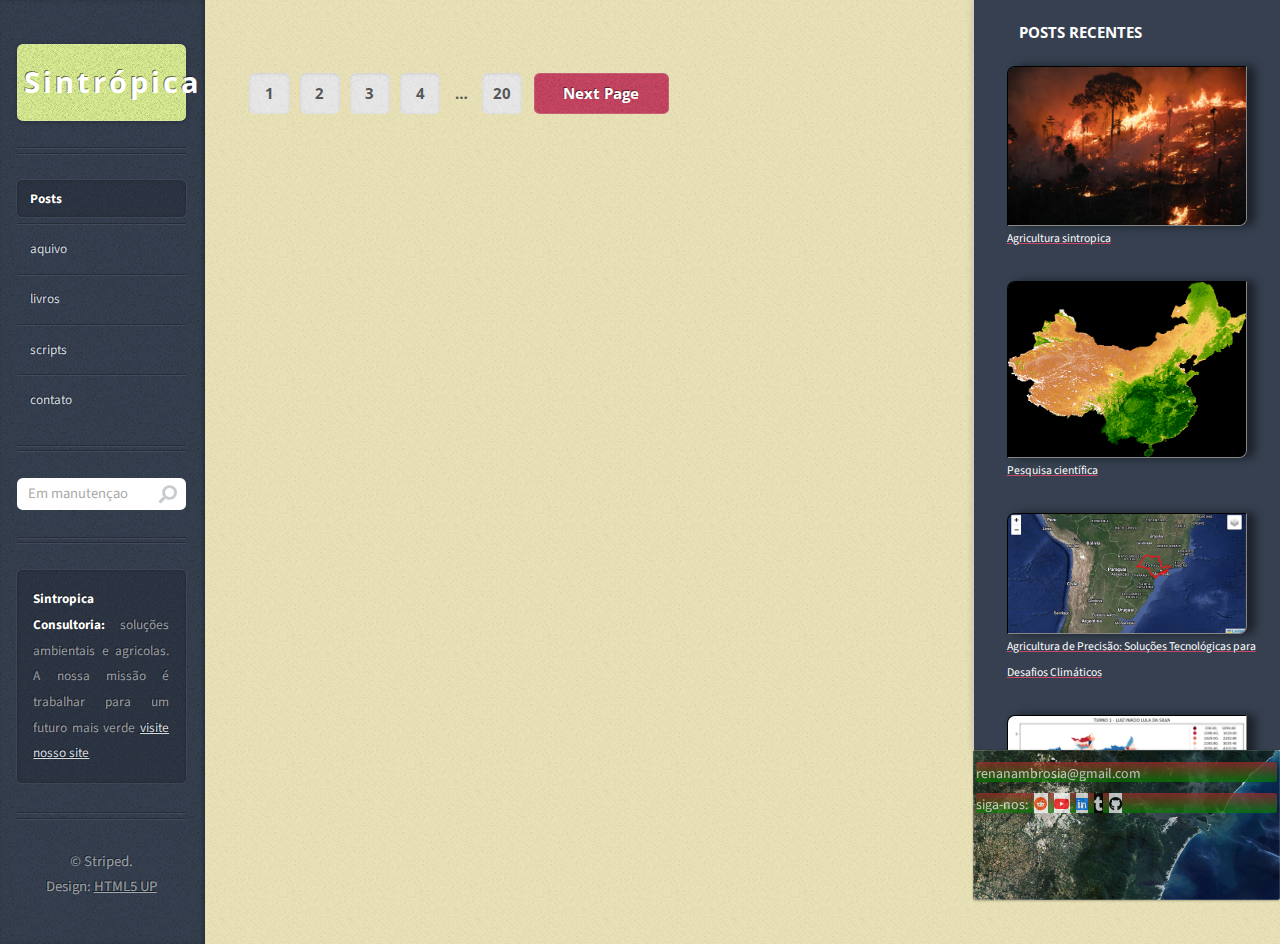
<file: index.html>
<!DOCTYPE HTML>
<!--
	Striped by HTML5 UP
	html5up.net | @ajlkn
	Free for personal and commercial use under the CCA 3.0 license (html5up.net/license)
-->
<html>
	<head>
		<link rel="icon" href="favicon.ico" type="image/x-icon">
		<title>Sintropica Consultoria Blog</title>
		<meta charset="utf-8" />
		<meta name="viewport" content="width=device-width, initial-scale=1, user-scalable=no" />
		<link rel="stylesheet" href="https://cdnjs.cloudflare.com/ajax/libs/font-awesome/6.0.0-beta3/css/all.min.css">
		<link rel="stylesheet" href="assets/css/main.css" />

	</head>
	<body class="is-preload">
		<!-- Content -->
			<div id="content">
				<div id="sidebar2"><h4> <a href= "#">POSTS RECENTES</a></h4>

					<a href="1.html#" class="image featured"><img src="images/pic01.jpg" alt="images" /><figcaption>Agricultura sintropica</figcaption></a>
					<a href="2.html#" class="image featured"><img src="images/pic02.jpg" alt="images" /><figcaption>Pesquisa científica</figcaption></a>
					<a href="3.html#" class="image featured"><img src="images/pic03.jpg" alt="images" /><figcaption>Agricultura de Precisão: Soluções Tecnológicas para Desafios Climáticos</figcaption></a>
					<a href="4.html#" class="image featured"><img src="images/pic04.jpg" alt="images" /><figcaption>O Poder do Python na Análise de Dados: Um Estudo de Caso com os Registros de Votação de 2022</figcaption></a>
					<a href="5.html#" class="image featured"><img src="images/pic05.jpg" alt="images" /><figcaption>Artigo: Uso de Inteligência Artificial no Geoprocessamento para Análise de Tipos de Telhados em Jacareí</figcaption></a>					<a href="#" class="image featured"><img src="images/pic06.jpg" alt="images" /><figcaption>WEBSIG que integram mapas interativos diretamente em páginas web</figcaption></a>
					<a href="#" class="image featured"><img src="images/pic07.jpg" alt="images" /><figcaption> Mapas temáticos sobre uso do solo</figcaption></a>
					<a href="#" class="image featured"><img src="images/pic08.jpg" alt="images" /><figcaption>Queimadas mata atlantica</figcaption></a>

				</div>
				<div class="inner">

 					
						

					<!-- Pagination -->
						<div class="pagination">
							<!--<a href="#" class="button previous">Previous Page</a>-->
							<div class="pages">
								<a href="1.html#">1</a>
								<a href="2.html#">2</a>
								<a href="3.html#">3</a>
								<a href="4.html#">4</a>
								<span>&hellip;</span>
								<a href="#">20</a>
							</div>
							<a href="1.html#" class="button next">Next Page</a>
						</div>

				</div>
				<div id="footer">
				   		<p> renanambrosia@gmail.com </p>
				   		<p>siga-nos: 
				   			<a target="_blank" href="https://www.reddit.com/user/CommercialSweet6014/" class="icon brands fa-reddit"style="background-color: white; color: #FF4500"></a>
				   			<a target="_blank" href="https://www.youtube.com/channel/UCWEr83yP5Ja6_49Kcr3QwDw" class="icon brands fa-youtube"style=" background-color: white; color: red"></a>
				   			<a target="_blank" href="https://www.linkedin.com/in/renan-ambiel-74439a1b7/" class="icon brands fa-linkedin"style="background-color: white; color:#0080FF;">
				   			<a target="_blank" href="https://www.tumblr.com/blog/ambrosiaconsultoria-blog" class="icon brands fa-tumblr" style="background-color: black ; color: white;"></a>
				   			<a target="_blank" href="https://github.com/RenanAmbiel" class="icon brands fa-github fa-fade" style="background-color: white; color: black;"></a>
				   			
				   		</a></p>
				</div>
			</div>


		<!-- Sidebar -->
			<div id="sidebar">

				<!-- Logo -->
					<h1 id="logo"><a href="index.html">Sintrópica</a></h1>

				<!-- Nav -->
					<nav id="nav">
						<ul>
							<li class="current"><a href="index.html">Posts</a></li>
							<li><a href="#">aquivo</a></li>
							<li><a href="">livros </a></li>
							<li><a href=""target="_blank" >scripts</a></li>
							<li><a href="https://sintropicaconsultoria.netlify.app/#contact">contato </a></li>
						</ul>
					</nav>

				<!-- Search -->
					<section class="box search">
						<form method="post" action="#">
							<input type="text" class="text" name="search" placeholder="Em manutençao" />
						</form>
					</section>

				<!-- Text -->
					<section class="box text-style1">
						<div class="inner">
							<p>
								<strong> Sintropica Consultoria:</strong> soluções ambientais e agricolas. A nossa missão é trabalhar para um futuro mais verde <a href="https://sintropicaconsultoria.netlify.app/#"target="_blank"> visite nosso site </a>
							</p>
						</div>
					</section>


				<!-- Copyright -->
					<ul id="copyright">
						<li>&copy; Striped.</li><li>Design: <a href="http://html5up.net">HTML5 UP</a></li>
					</ul>
			</div>


		

		<!-- Scripts -->
			<script src="assets/js/jquery.min.js"></script>
			<script src="assets/js/browser.min.js"></script>
			<script src="assets/js/breakpoints.min.js"></script>
			<script src="assets/js/util.js"></script>
			<script src="assets/js/main.js"></script>
			<script>
		        fetch('comentarios.txt')
		            .then(response => response.text())
		            .then(data => document.getElementById("fileContent").innerText = data);
		    </script>

	</body>
</html>
</file>
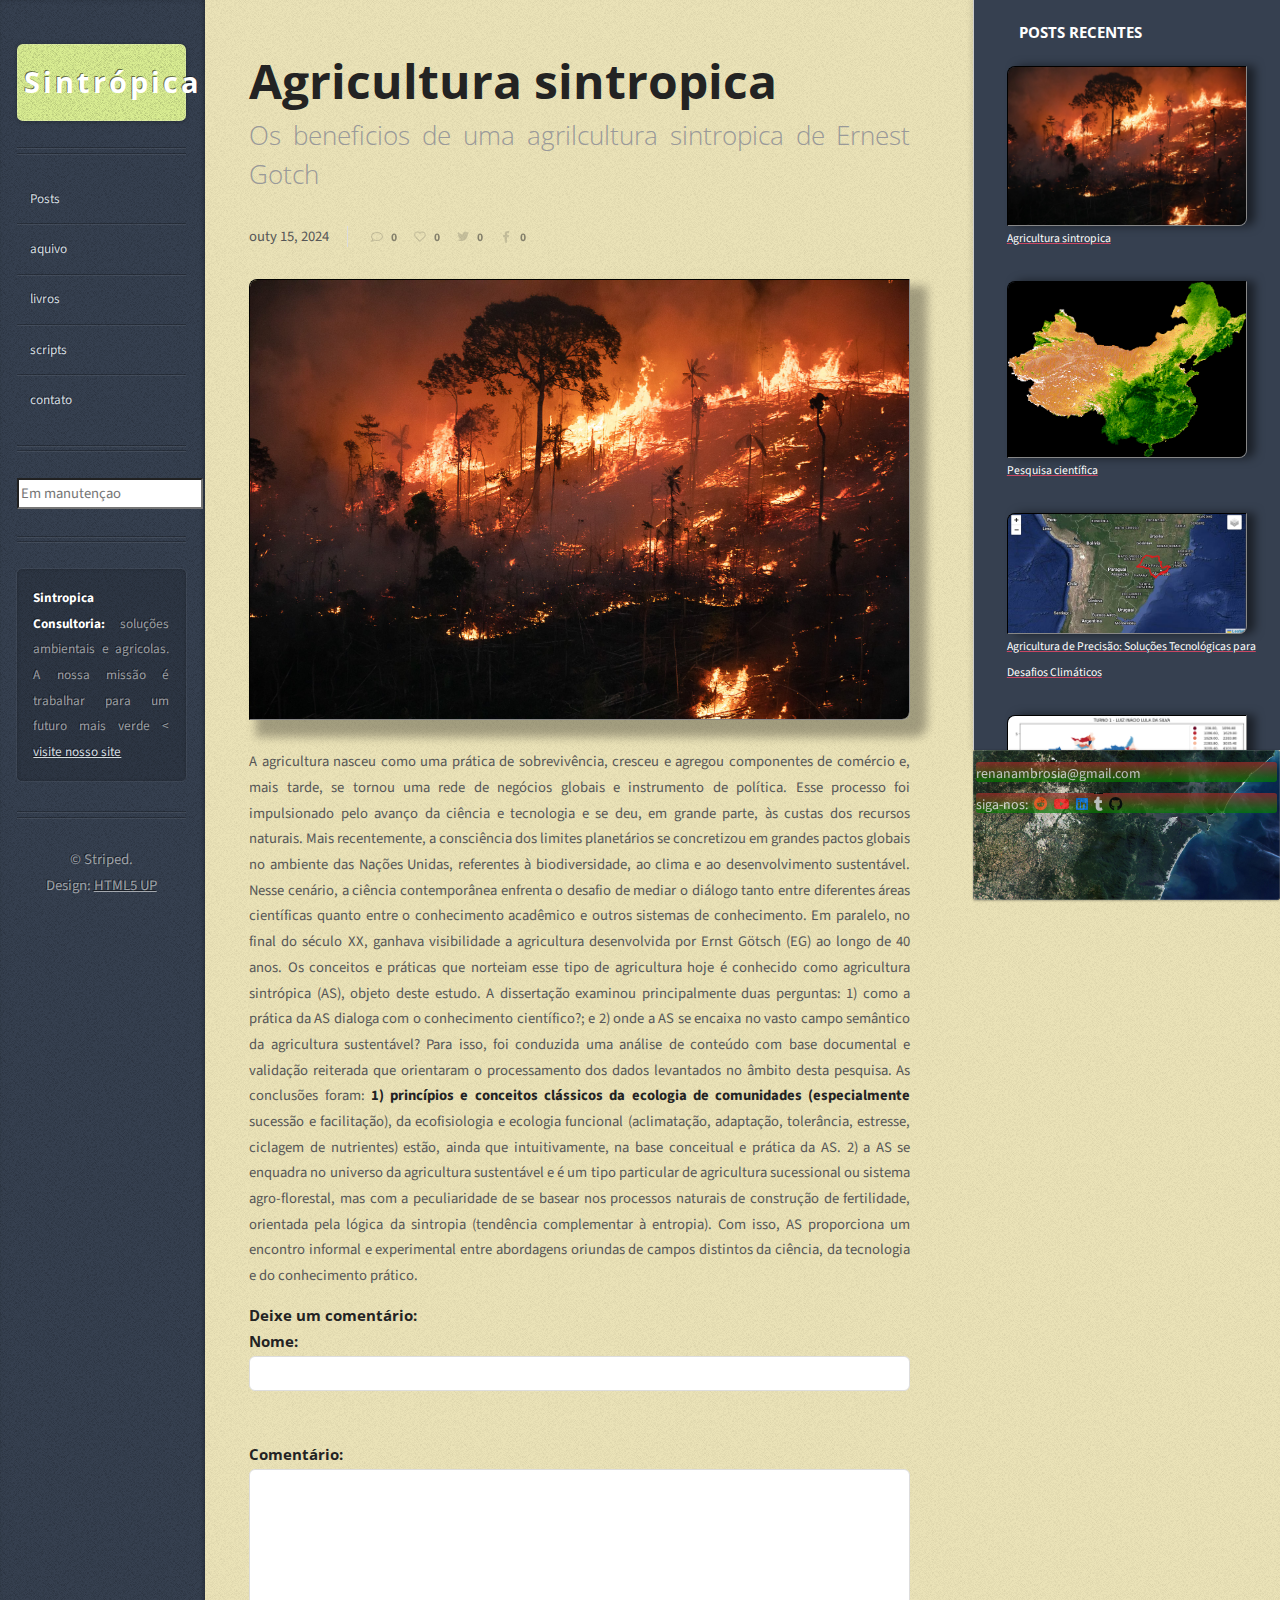
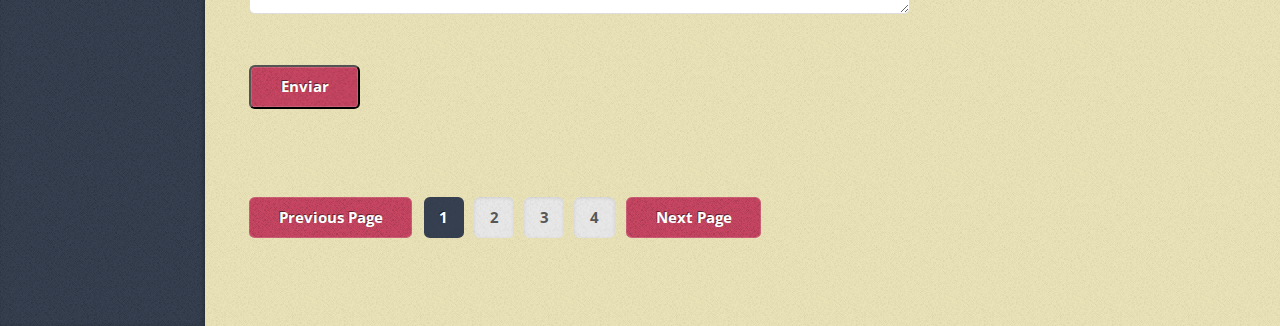
<file: 1.html>
<!DOCTYPE HTML>
<!--
	Striped by HTML5 UP
	html5up.net | @ajlkn
	Free for personal and commercial use under the CCA 3.0 license (html5up.net/license)
-->
<html>
	<head>
		<link rel="icon" href="favicon.ico" type="image/x-icon">
		<title>Sintropica Consultoria Blog</title>
		<meta charset="utf-8" />
		<meta name="viewport" content="width=device-width, initial-scale=1, user-scalable=no" />
		<link rel="stylesheet" href="https://cdnjs.cloudflare.com/ajax/libs/font-awesome/6.0.0-beta3/css/all.min.css">
		<link rel="stylesheet" href="assets/css/main.css" />

	</head>
	<body class="is-preload">
		<!-- Content -->
			<div id="content">
				<div id="sidebar2"><h4> <a href= "#">POSTS RECENTES</a></h4>

					<a href="1.html#" class="image featured"><img src="images/pic01.jpg" alt="images" /><figcaption>Agricultura sintropica</figcaption></a>
					<a href="2.html#" class="image featured"><img src="images/pic02.jpg" alt="images" /><figcaption>Pesquisa científica</figcaption></a>
					<a href="3.html#" class="image featured"><img src="images/pic03.jpg" alt="images" /><figcaption>Agricultura de Precisão: Soluções Tecnológicas para Desafios Climáticos</figcaption></a>
					<a href="4.html#" class="image featured"><img src="images/pic04.jpg" alt="images" /><figcaption>O Poder do Python na Análise de Dados: Um Estudo de Caso com os Registros de Votação de 2022</figcaption></a>
					<a href="5.html#" class="image featured"><img src="images/pic05.jpg" alt="images" /><figcaption>Artigo: Uso de Inteligência Artificial no Geoprocessamento para Análise de Tipos de Telhados em Jacareí</figcaption></a>					<a href="#" class="image featured"><img src="images/pic06.jpg" alt="images" /><figcaption>WEBSIG que integram mapas interativos diretamente em páginas web</figcaption></a>
					<a href="#" class="image featured"><img src="images/pic07.jpg" alt="images" /><figcaption> Mapas temáticos sobre uso do solo</figcaption></a>
					<a href="#" class="image featured"><img src="images/pic08.jpg" alt="images" /><figcaption>Queimadas mata atlantica</figcaption></a>

				</div>
				<div class="inner">

 					<!-- Post -->
						<article class="box post post-excerpt">
							<header>
								<!--
									Note: Titles and subtitles will wrap automatically when necessary, so don't worry
									if they get too long. You can also remove the <p> entirely if you don't
									need a subtitle.
								-->
								<h2><a href="#">Agricultura sintropica </a></h2>
								<p>Os beneficios de uma agrilcultura sintropica de Ernest Gotch </p>
							</header>
							<div class="info">
								<span class="date"><span class="month">out<span>y</span></span> <span class="day">15</span><span class="year">, 2024</span></span>
								<ul class="stats">
									<li><a href="#" class="icon fa-comment">0</a></li>
									<li><a href="#" class="icon fa-heart">0</a></li>
									<li><a href="#" class="icon brands fa-twitter">0</a></li>
									<li><a href="#" class="icon brands fa-facebook-f">0</a></li>
								</ul>
							</div>
							<a href="#" class="image featured"><img src="images/pic01.jpg" alt="" /></a>
							<p>
							A agricultura nasceu como uma prática de sobrevivência, cresceu e agregou componentes de comércio e, mais 
							tarde, se tornou uma rede de negócios globais e instrumento de política. Esse processo foi impulsionado pelo 
							avanço da ciência e tecnologia e se deu, em grande parte, às custas dos recursos naturais. Mais recentemente, a
							consciência dos limites planetários se concretizou em grandes pactos globais no ambiente das Nações Unidas, 
							referentes à biodiversidade, ao clima e ao desenvolvimento sustentável. Nesse cenário, a ciência contemporânea 
							enfrenta o desafio de mediar o diálogo tanto entre diferentes áreas científicas quanto entre o conhecimento 
							acadêmico e outros sistemas de conhecimento. Em paralelo, no final do século XX, ganhava visibilidade a 
							agricultura desenvolvida por Ernst Götsch (EG) ao longo de 40 anos. Os conceitos e práticas que norteiam esse 
							tipo de agricultura hoje é conhecido como agricultura sintrópica (AS), objeto deste estudo. A dissertação examinou 
							principalmente duas perguntas: 1) como a prática da AS dialoga com o conhecimento científico?; e 2) onde a AS 
							se encaixa no vasto campo semântico da agricultura sustentável? Para isso, foi conduzida uma análise de conteúdo 
							com base documental e validação reiterada que orientaram o processamento dos dados levantados no âmbito desta 
							pesquisa. As conclusões foram: <strong>1) princípios e conceitos clássicos da ecologia de comunidades (especialmente </strong>
							sucessão e facilitação), da ecofisiologia e ecologia funcional (aclimatação, adaptação, tolerância, estresse, 
							ciclagem de nutrientes) estão, ainda que intuitivamente, na base conceitual e prática da AS. 2) a AS se enquadra 
							no universo da agricultura sustentável e é um tipo particular de agricultura sucessional ou sistema agro-florestal, 
							mas com a peculiaridade de se basear nos processos naturais de construção de fertilidade, orientada pela lógica da 
							sintropia (tendência complementar à entropia). Com isso, AS proporciona um encontro informal e 
							experimental entre abordagens oriundas de campos distintos da ciência, da tecnologia e do conhecimento prático. 
							</p>
							<h3>Deixe um comentário:</h3>
						    <form action="salvarcomentario.php" method="POST">
						        <label for="nome">Nome:</label><br>
						        <input type="text" id="nome" name="nome" required><br><br>
						        <label for="comentario">Comentário:</label><br>
						        <textarea id="comentario" name="comentario" rows="7" required></textarea><br><br>
							<input type="submit" value="Enviar">
						</article>

					<!-- Post -->
						

					<!-- Pagination -->
						<div class="pagination">
							<a href="index.html#" class="button previous">Previous Page</a>
							<div class="pages">
								<a href="1.html#"class="active">1</a>
								<a href="2.html#">2</a>
								<a href="3.html#">3</a>
								<a href="4.html#">4</a>
							</div>
							<a href="2.html#" class="button next">Next Page</a>
						</div>

				</div>
				<div id="footer">
				   		<p> renanambrosia@gmail.com </p>
				   		<p>siga-nos: 
				   			<a target="_blank" href="https://www.reddit.com/user/CommercialSweet6014/" class="icon brands fa-reddit"style="; color: #FF4500"></a>
				   			<a target="_blank" href="https://www.youtube.com/channel/UCWEr83yP5Ja6_49Kcr3QwDw" class="icon brands fa-youtube"style=" ; color: red"></a>
				   			<a target="_blank" href="https://www.linkedin.com/in/renan-ambiel-74439a1b7/" class="icon brands fa-linkedin"style="; color:#0080FF;">
				   			<a target="_blank" href="https://www.tumblr.com/blog/ambrosiaconsultoria-blog" class="icon brands fa-tumblr" style="background-color: black ; color: white; height: 1px"></a>
				   			<a target="_blank" href="https://github.com/RenanAmbiel" class="icon brands fa-github fa-fade" style=" color: black;"></a>
				   			
				   		</a></p>
				</div>
			</div>


		<!-- Sidebar -->
			<div id="sidebar">

				<!-- Logo -->
					<h1 id="logo"><a href="index.html">Sintrópica</a></h1>

				<!-- Nav -->
					<nav id="nav">
						<ul>
							<li><a href="index.html">Posts</a></li>
							<li><a href="#">aquivo</a></li>
							<li><a href="">livros </a></li>
							<li><a href=""target="_blank" >scripts</a></li>
							<li><a href="https://sintropicaconsultoria.netlify.app/#contact">contato </a></li>
						</ul>
					</nav>

				<!-- Search -->
					<section class="box search">
						<form method="post" action="#">
							<input type="text" class="text" name="search" placeholder="Em manutençao" />
						</form>
					</section>

				<!-- Text -->
					<section class="box text-style1">
						<div class="inner">
							<p>
								<strong> Sintropica Consultoria:</strong> soluções ambientais e agricolas. A nossa missão é trabalhar para um futuro mais verde <<a href="https://sintropicaconsultoria.netlify.app/#"target="_blank"> visite nosso site </a>
							</p>
						</div>
					</section>


				<!-- Copyright -->
					<ul id="copyright">
						<li>&copy; Striped.</li><li>Design: <a href="http://html5up.net">HTML5 UP</a></li>
					</ul>
			</div>


		

		<!-- Scripts -->
			<script src="assets/js/jquery.min.js"></script>
			<script src="assets/js/browser.min.js"></script>
			<script src="assets/js/breakpoints.min.js"></script>
			<script src="assets/js/util.js"></script>
			<script src="assets/js/main.js"></script>
			<script>
		        fetch('comentarios.txt')
		            .then(response => response.text())
		            .then(data => document.getElementById("fileContent").innerText = data);
		    </script>

	</body>
</html>
</file>
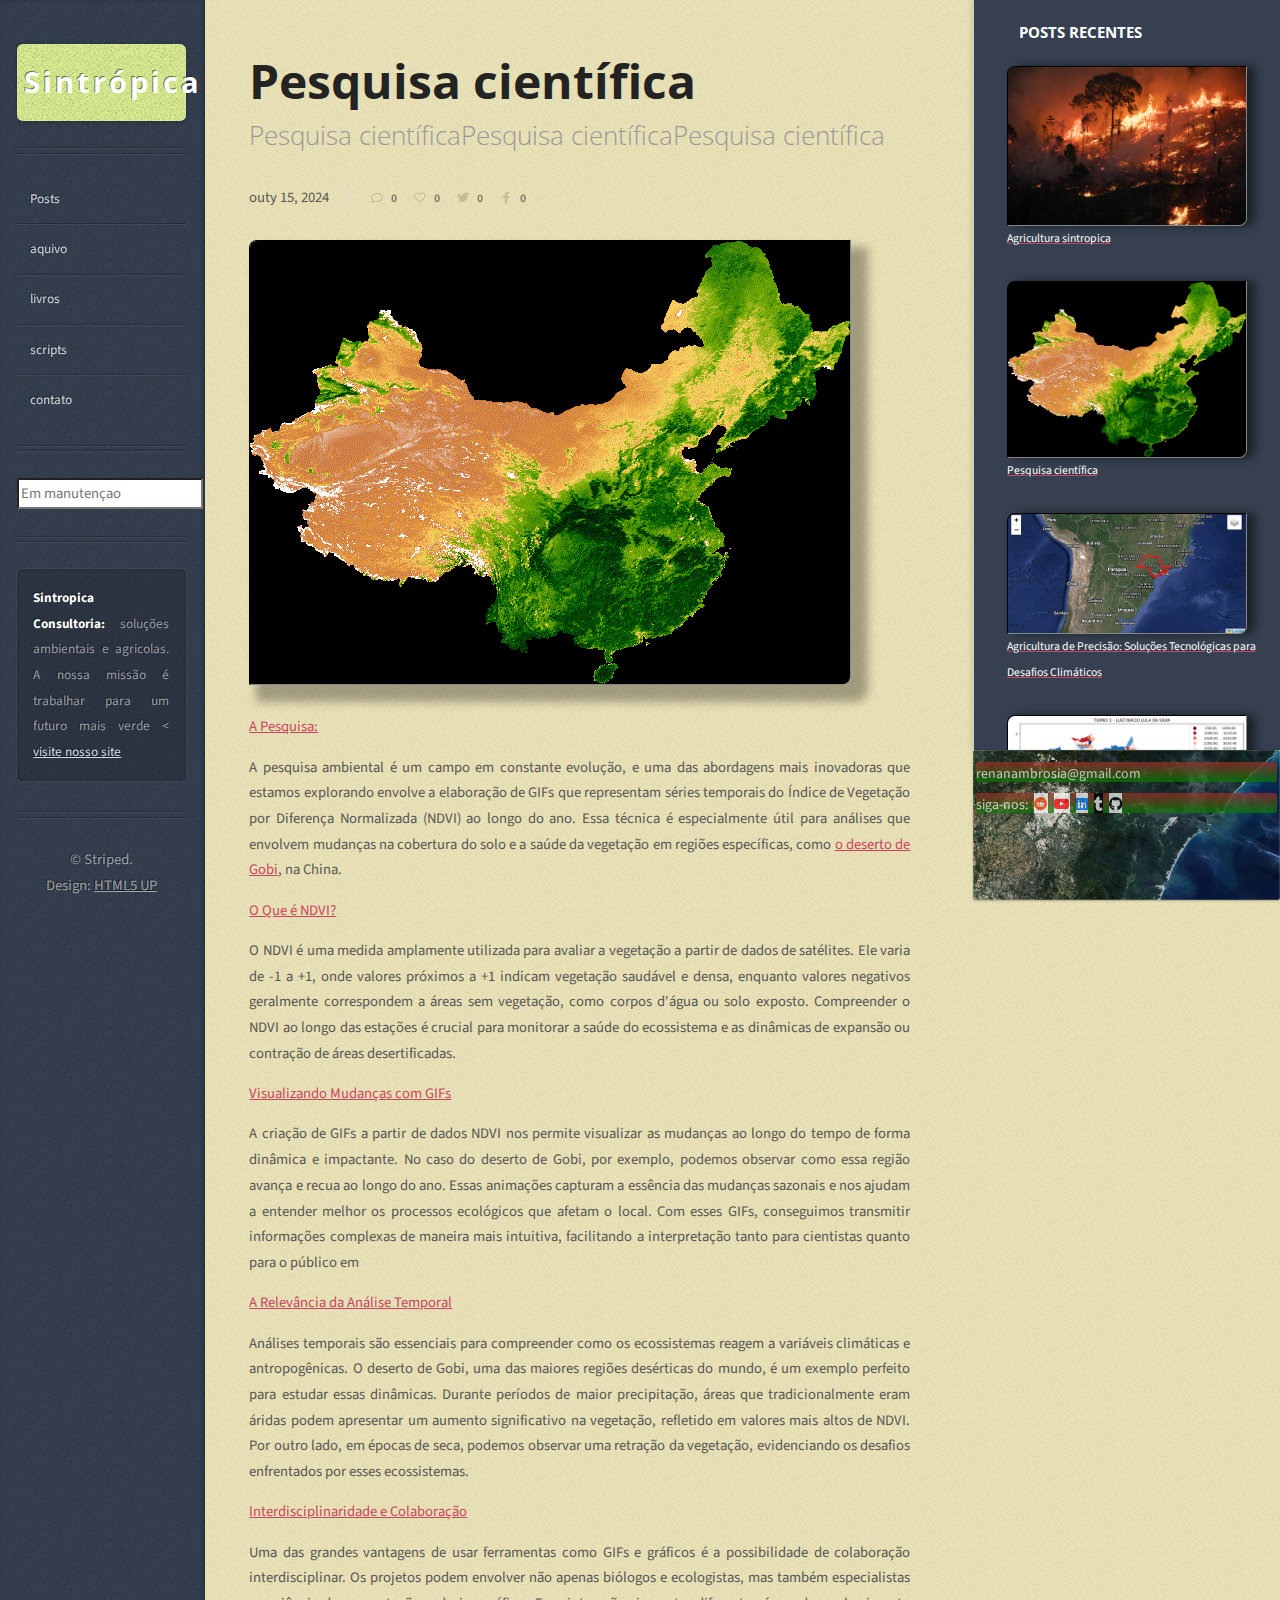
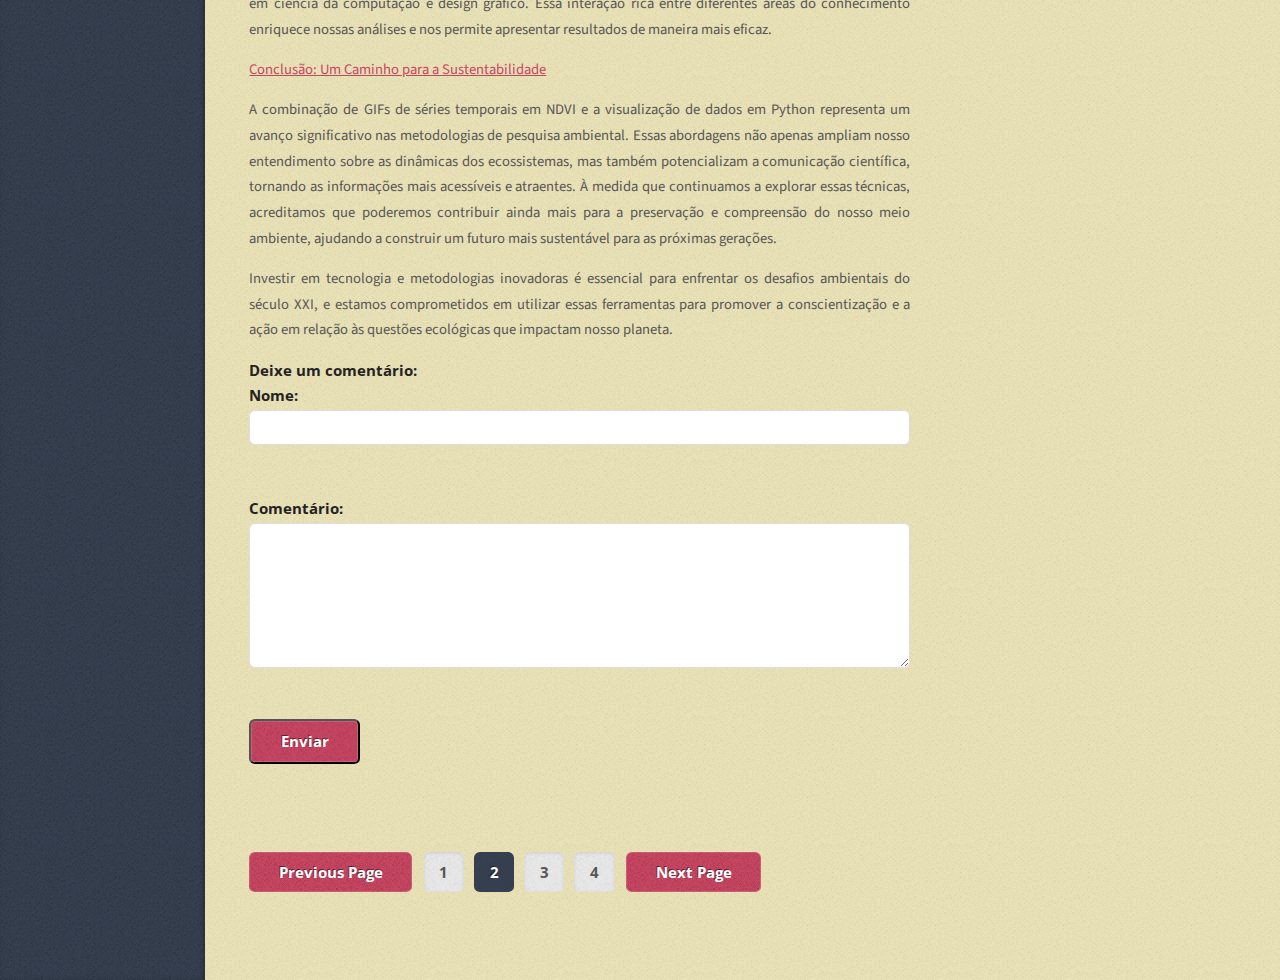
<file: 2.html>
<!DOCTYPE HTML>
<!--
	Striped by HTML5 UP
	html5up.net | @ajlkn
	Free for personal and commercial use under the CCA 3.0 license (html5up.net/license)
-->
<html>
	<head>
		<link rel="icon" href="favicon.ico" type="image/x-icon">
		<title>Sintropica Consultoria Blog</title>
		<meta charset="utf-8" />
		<meta name="viewport" content="width=device-width, initial-scale=1, user-scalable=no" />
		<link rel="stylesheet" href="https://cdnjs.cloudflare.com/ajax/libs/font-awesome/6.0.0-beta3/css/all.min.css">
		<link rel="stylesheet" href="assets/css/main.css" />

	</head>
	<body class="is-preload">
		<!-- Content -->
			<div id="content">
				<div id="sidebar2"><h4> <a href= "#">POSTS RECENTES</a></h4>

					<a href="1.html#" class="image featured"><img src="images/pic01.jpg" alt="images" /><figcaption>Agricultura sintropica</figcaption></a>
					<a href="2.html#" class="image featured"><img src="images/pic02.jpg" alt="images" /><figcaption>Pesquisa científica</figcaption></a>
					<a href="3.html#" class="image featured"><img src="images/pic03.jpg" alt="images" /><figcaption>Agricultura de Precisão: Soluções Tecnológicas para Desafios Climáticos</figcaption></a>
					<a href="4.html#" class="image featured"><img src="images/pic04.jpg" alt="images" /><figcaption>O Poder do Python na Análise de Dados: Um Estudo de Caso com os Registros de Votação de 2022</figcaption></a>
					<a href="5.html#" class="image featured"><img src="images/pic05.jpg" alt="images" /><figcaption>Artigo: Uso de Inteligência Artificial no Geoprocessamento para Análise de Tipos de Telhados em Jacareí</figcaption></a>					<a href="#" class="image featured"><img src="images/pic06.jpg" alt="images" /><figcaption>WEBSIG que integram mapas interativos diretamente em páginas web</figcaption></a>
					<a href="#" class="image featured"><img src="images/pic07.jpg" alt="images" /><figcaption> Mapas temáticos sobre uso do solo</figcaption></a>
					<a href="#" class="image featured"><img src="images/pic08.jpg" alt="images" /><figcaption>Queimadas mata atlantica</figcaption></a>

				</div>
				<div class="inner">

 					<!-- Post -->
						<article class="box post post-excerpt">
							<header>
								<h2><a href="#">Pesquisa científica</a></h2>
								<p>Pesquisa científicaPesquisa científicaPesquisa científica</p>
							</header>
							<div class="info">
								<span class="date"><span class="month">out<span>y</span></span> <span class="day">15</span><span class="year">, 2024</span></span>
								<ul class="stats">
									<li><a href="#" class="icon fa-comment">0</a></li>
									<li><a href="#" class="icon fa-heart">0</a></li>
									<li><a href="#" class="icon brands fa-twitter">0</a></li>
									<li><a href="#" class="icon brands fa-facebook-f">0</a></li>
								</ul>
							</div>
							<a href="#" class="image featured"><img src="images/pic02.jpg" alt="" /></a>
								<p> <a href="#python">A Pesquisa: </a></p>
								<p>
								A pesquisa ambiental é um campo em constante evolução, e uma das abordagens mais inovadoras que estamos explorando envolve a elaboração de GIFs que representam séries temporais do Índice de Vegetação por Diferença Normalizada (NDVI) ao longo do ano. Essa técnica é especialmente útil para análises que envolvem mudanças na cobertura do solo e a saúde da vegetação em regiões específicas, como <a target="_blank" href="https://www.infoescola.com/biomas/deserto-de-gobi/">o deserto de Gobi</a>, na China. </p>
								<p> <a href="#python">O Que é NDVI? </a></p>
								<p>O NDVI é uma medida amplamente utilizada para avaliar a vegetação a partir de dados de satélites. Ele varia de -1 a +1, onde valores próximos a +1 indicam vegetação saudável e densa, enquanto valores negativos geralmente correspondem a áreas sem vegetação, como corpos d'água ou solo exposto. Compreender o NDVI ao longo das estações é crucial para monitorar a saúde do ecossistema e as dinâmicas de expansão ou contração de áreas desertificadas.</p>
								<p> <a href="#python">Visualizando Mudanças com GIFs </a></p> 
								<p>A criação de GIFs a partir de dados NDVI nos permite visualizar as mudanças ao longo do tempo de forma dinâmica e impactante. No caso do deserto de Gobi, por exemplo, podemos observar como essa região avança e recua ao longo do ano. Essas animações capturam a essência das mudanças sazonais e nos ajudam a entender melhor os processos ecológicos que afetam o local. Com esses GIFs, conseguimos transmitir informações complexas de maneira mais intuitiva, facilitando a interpretação tanto para cientistas quanto para o público em </p
								>
								<p> <a href="#python">A Relevância da Análise Temporal  </a></p> 
								<p> Análises temporais são essenciais para compreender como os ecossistemas reagem a variáveis climáticas e antropogênicas. O deserto de Gobi, uma das maiores regiões desérticas do mundo, é um exemplo perfeito para estudar essas dinâmicas. Durante períodos de maior precipitação, áreas que tradicionalmente eram áridas podem apresentar um aumento significativo na vegetação, refletido em valores mais altos de NDVI. Por outro lado, em épocas de seca, podemos observar uma retração da vegetação, evidenciando os desafios enfrentados por esses ecossistemas. </p>
								<p> <a href="#python">Interdisciplinaridade e Colaboração </a></p> 
								<p> Uma das grandes vantagens de usar ferramentas como GIFs e gráficos é a possibilidade de colaboração interdisciplinar. Os projetos podem envolver não apenas biólogos e ecologistas, mas também especialistas em ciência da computação e design gráfico. Essa interação rica entre diferentes áreas do conhecimento enriquece nossas análises e nos permite apresentar resultados de maneira mais eficaz. </p> 
								<p> <a href="#python">Conclusão: Um Caminho para a Sustentabilidade </a></p> 
								<p> A combinação de GIFs de séries temporais em NDVI e a visualização de dados em Python representa um avanço significativo nas metodologias de pesquisa ambiental. Essas abordagens não apenas ampliam nosso entendimento sobre as dinâmicas dos ecossistemas, mas também potencializam a comunicação científica, tornando as informações mais acessíveis e atraentes. À medida que continuamos a explorar essas técnicas, acreditamos que poderemos contribuir ainda mais para a preservação e compreensão do nosso meio ambiente, ajudando a construir um futuro mais sustentável para as próximas gerações.</p> 
								<p> Investir em tecnologia e metodologias inovadoras é essencial para enfrentar os desafios ambientais do século XXI, e estamos comprometidos em utilizar essas ferramentas para promover a conscientização e a ação em relação às questões ecológicas que impactam nosso planeta.</p> 
								<h3>Deixe um comentário:</h3>
								    <form action="salvarcomentario.php" method="POST">
								        <label for="nome">Nome:</label><br>
								        <input type="text" id="nome" name="nome" required><br><br>
								        <label for="comentario">Comentário:</label><br>
								        <textarea id="comentario" name="comentario" rows="7" required></textarea><br><br>
									<input type="submit" value="Enviar">
						</article>

					<!-- Post -->
						

					<!-- Pagination -->
						<div class="pagination">
							<a href="1.html#" class="button previous">Previous Page</a>
							<div class="pages">
								<a href="1.html#">1</a>
								<a href="2.html#"class="active">2</a>
								<a href="3.html#">3</a>
								<a href="4.html#">4</a>
							</div>
							<a href="3.html#" class="button next">Next Page</a>
						</div>

				</div>
				<div id="footer">
				   		<p> renanambrosia@gmail.com </p>
				   		<p>siga-nos: 
				   			<a target="_blank" href="https://www.reddit.com/user/CommercialSweet6014/" class="icon brands fa-reddit"style="background-color: white; color: #FF4500"></a>
				   			<a target="_blank" href="https://www.youtube.com/channel/UCWEr83yP5Ja6_49Kcr3QwDw" class="icon brands fa-youtube"style=" background-color: white; color: red"></a>
				   			<a target="_blank" href="https://www.linkedin.com/in/renan-ambiel-74439a1b7/" class="icon brands fa-linkedin"style="background-color: white; color:#0080FF;">
				   			<a target="_blank" href="https://www.tumblr.com/blog/ambrosiaconsultoria-blog" class="icon brands fa-tumblr" style="background-color: black ; color: white;"></a>
				   			<a target="_blank" href="https://github.com/RenanAmbiel" class="icon brands fa-github fa-fade" style="background-color: white; color: black;"></a>
				   			
				   		</a></p>
				</div>
			</div>


		<!-- Sidebar -->
			<div id="sidebar">

				<!-- Logo -->
					<h1 id="logo"><a href="index.html">Sintrópica</a></h1>

				<!-- Nav -->
					<nav id="nav">
						<ul>
							<li><a href="index.html">Posts</a></li>
							<li><a href="#">aquivo</a></li>
							<li><a href="">livros </a></li>
							<li><a href=""target="_blank" >scripts</a></li>
							<li><a href="https://sintropicaconsultoria.netlify.app/#contact">contato </a></li>
						</ul>
					</nav>

				<!-- Search -->
					<section class="box search">
						<form method="post" action="#">
							<input type="text" class="text" name="search" placeholder="Em manutençao" />
						</form>
					</section>

				<!-- Text -->
					<section class="box text-style1">
						<div class="inner">
							<p>
								<strong> Sintropica Consultoria:</strong> soluções ambientais e agricolas. A nossa missão é trabalhar para um futuro mais verde <<a href="https://sintropicaconsultoria.netlify.app/#"target="_blank"> visite nosso site </a>
							</p>
						</div>
					</section>


				<!-- Copyright -->
					<ul id="copyright">
						<li>&copy; Striped.</li><li>Design: <a href="http://html5up.net">HTML5 UP</a></li>
					</ul>
			</div>


		

		<!-- Scripts -->
			<script src="assets/js/jquery.min.js"></script>
			<script src="assets/js/browser.min.js"></script>
			<script src="assets/js/breakpoints.min.js"></script>
			<script src="assets/js/util.js"></script>
			<script src="assets/js/main.js"></script>
			<script>
		        fetch('comentarios.txt')
		            .then(response => response.text())
		            .then(data => document.getElementById("fileContent").innerText = data);
		    </script>

	</body>
</html>
</file>
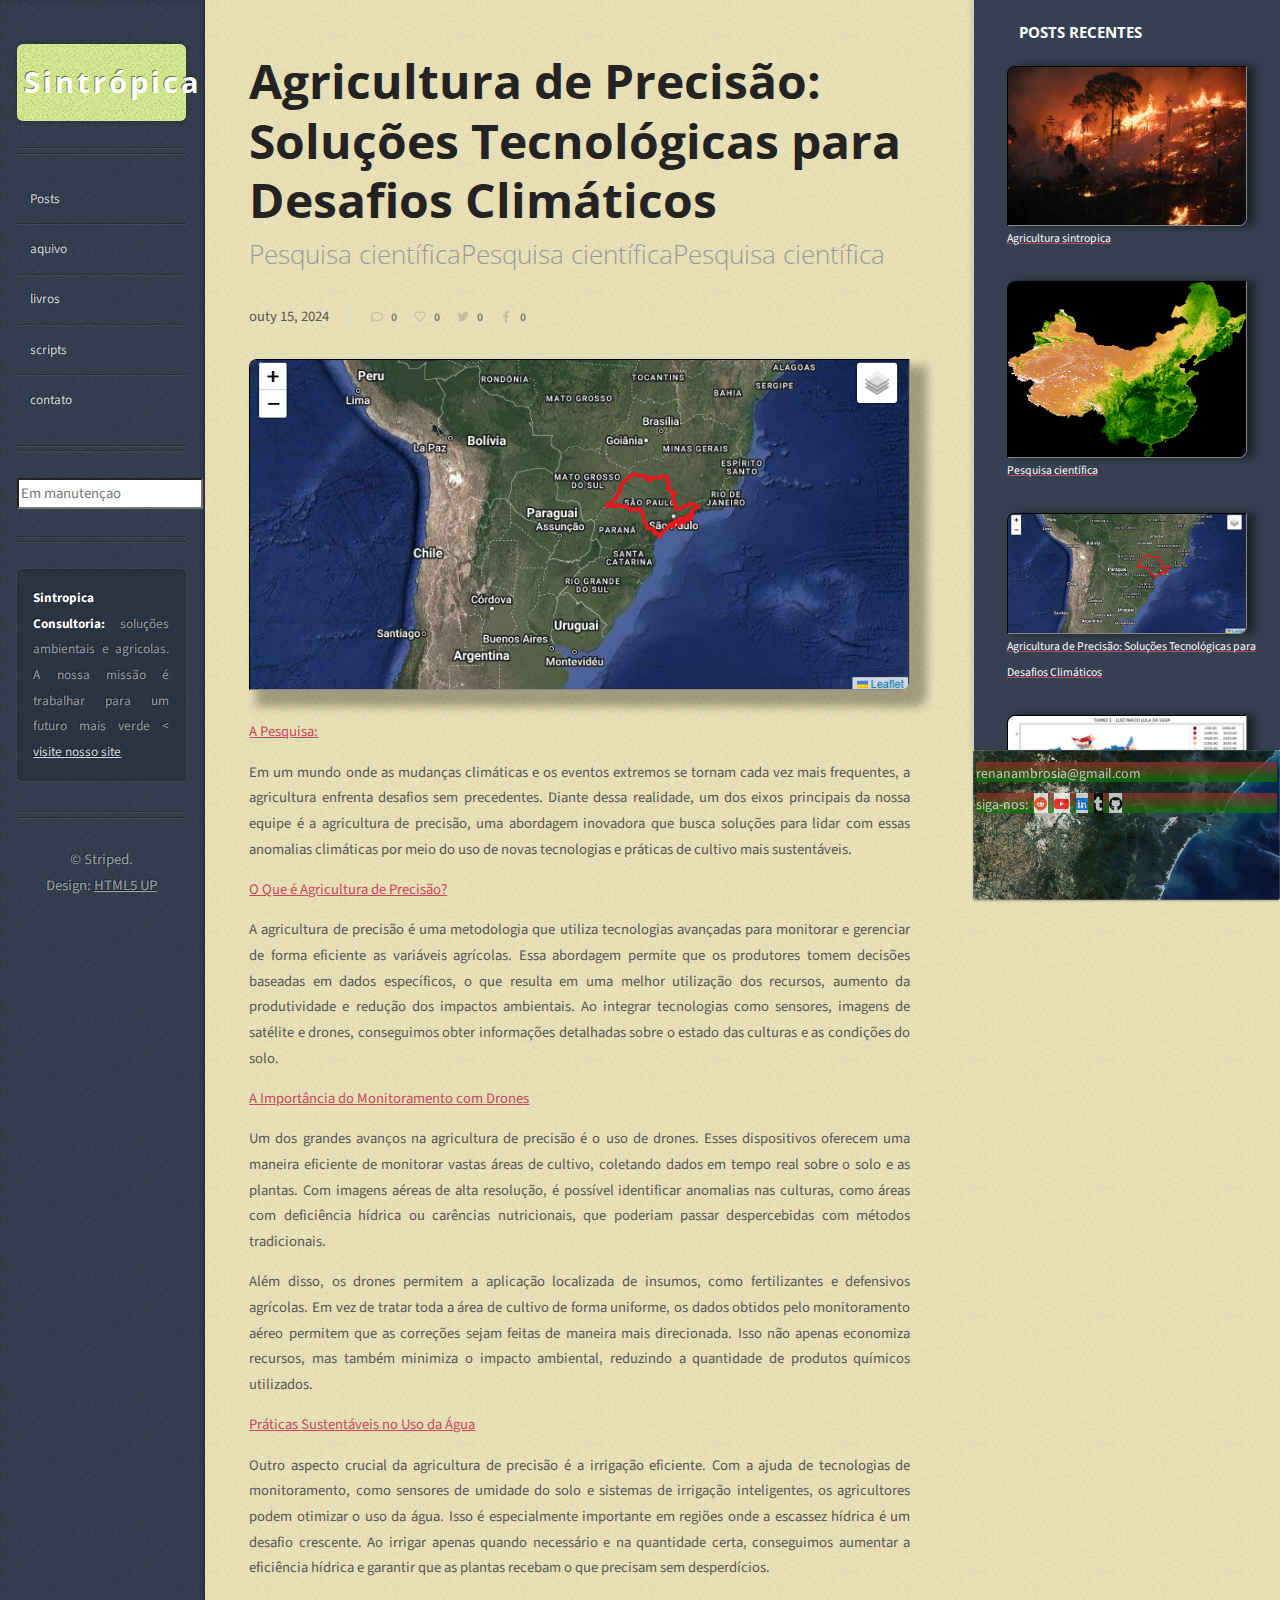
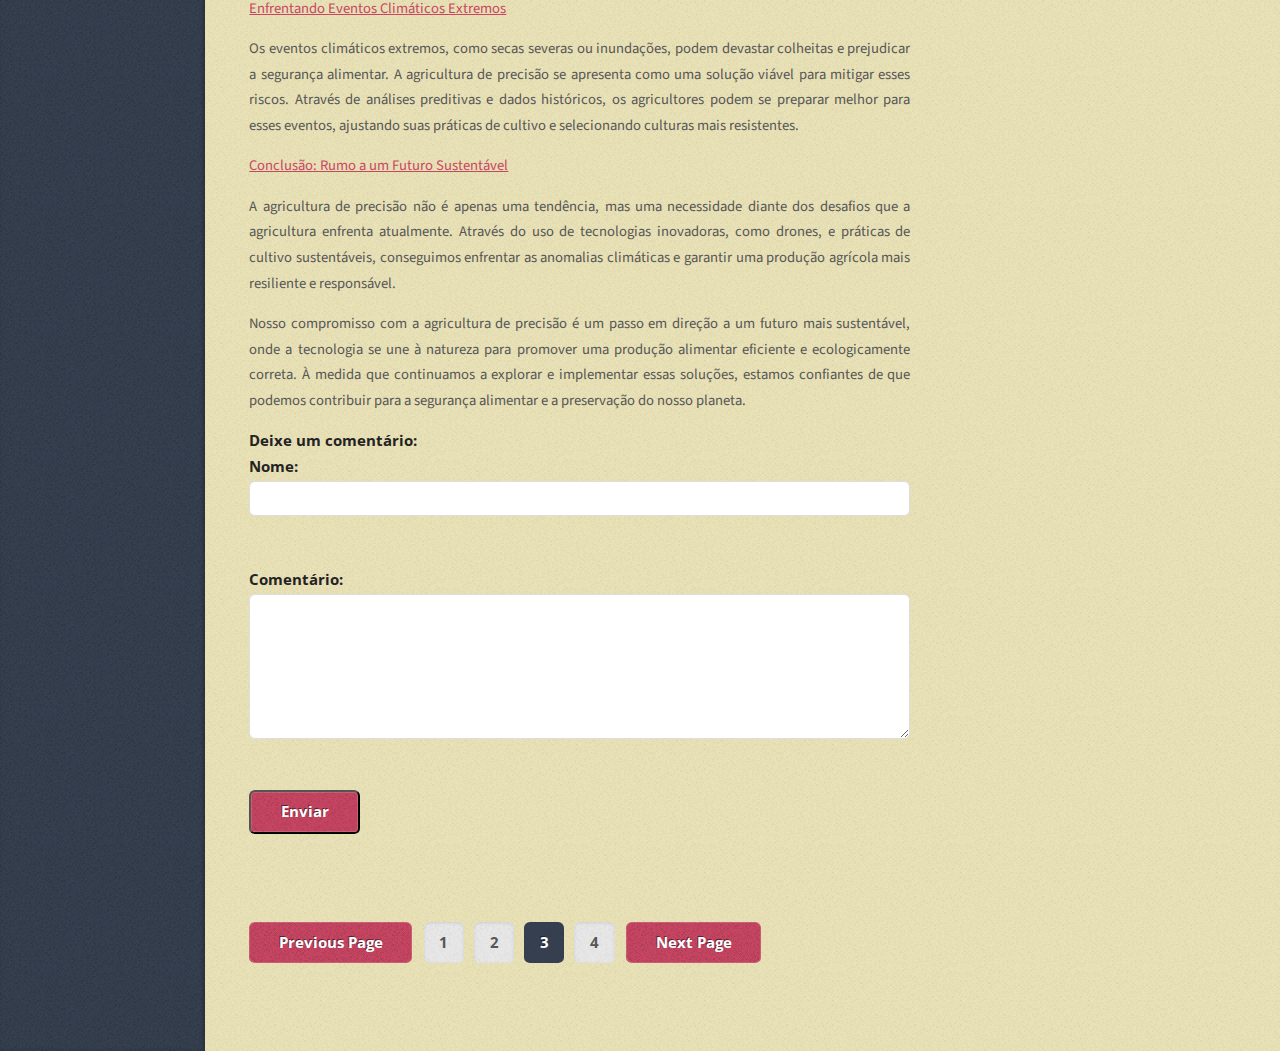
<file: 3.html>
<!DOCTYPE HTML>
<!--
	Striped by HTML5 UP
	html5up.net | @ajlkn
	Free for personal and commercial use under the CCA 3.0 license (html5up.net/license)
-->
<html>
	<head>
		<link rel="icon" href="favicon.ico" type="image/x-icon">
		<title>Sintropica Consultoria Blog</title>
		<meta charset="utf-8" />
		<meta name="viewport" content="width=device-width, initial-scale=1, user-scalable=no" />
		<link rel="stylesheet" href="https://cdnjs.cloudflare.com/ajax/libs/font-awesome/6.0.0-beta3/css/all.min.css">
		<link rel="stylesheet" href="assets/css/main.css" />

	</head>
	<body class="is-preload">
		<!-- Content -->
			<div id="content">
				<div id="sidebar2"><h4> <a href= "#">POSTS RECENTES</a></h4>

					<a href="1.html#" class="image featured"><img src="images/pic01.jpg" alt="images" /><figcaption>Agricultura sintropica</figcaption></a>
					<a href="2.html#" class="image featured"><img src="images/pic02.jpg" alt="images" /><figcaption>Pesquisa científica</figcaption></a>
					<a href="3.html#" class="image featured"><img src="images/pic03.jpg" alt="images" /><figcaption>Agricultura de Precisão: Soluções Tecnológicas para Desafios Climáticos</figcaption></a>
					<a href="4.html#" class="image featured"><img src="images/pic04.jpg" alt="images" /><figcaption>O Poder do Python na Análise de Dados: Um Estudo de Caso com os Registros de Votação de 2022</figcaption></a>
					<a href="5.html#" class="image featured"><img src="images/pic05.jpg" alt="images" /><figcaption>Artigo: Uso de Inteligência Artificial no Geoprocessamento para Análise de Tipos de Telhados em Jacareí</figcaption></a>					<a href="#" class="image featured"><img src="images/pic06.jpg" alt="images" /><figcaption>WEBSIG que integram mapas interativos diretamente em páginas web</figcaption></a>
					<a href="#" class="image featured"><img src="images/pic07.jpg" alt="images" /><figcaption> Mapas temáticos sobre uso do solo</figcaption></a>
					<a href="#" class="image featured"><img src="images/pic08.jpg" alt="images" /><figcaption>Queimadas mata atlantica</figcaption></a>

				</div>
				<div class="inner">

 					<!-- Post -->
						<article class="box post post-excerpt">
							<header>
								<h2><a href="#">Agricultura de Precisão: Soluções Tecnológicas para Desafios Climáticos</a></h2>
								<p>Pesquisa científicaPesquisa científicaPesquisa científica</p>
							</header>
							<div class="info">
								<span class="date"><span class="month">out<span>y</span></span> <span class="day">15</span><span class="year">, 2024</span></span>
								<ul class="stats">
									<li><a href="#" class="icon fa-comment">0</a></li>
									<li><a href="#" class="icon fa-heart">0</a></li>
									<li><a href="#" class="icon brands fa-twitter">0</a></li>
									<li><a href="#" class="icon brands fa-facebook-f">0</a></li>
								</ul>
							</div>
							<a href="#" class="image featured"><img src="images/pic03.jpg" alt="" /></a>
								<p> <a href="#python">A Pesquisa: </a></p>
								<p>
								Em um mundo onde as mudanças climáticas e os eventos extremos se tornam cada vez mais frequentes, a agricultura enfrenta desafios sem precedentes. Diante dessa realidade, um dos eixos principais da nossa equipe é a agricultura de precisão, uma abordagem inovadora que busca soluções para lidar com essas anomalias climáticas por meio do uso de novas tecnologias e práticas de cultivo mais sustentáveis.</p>
								<p> <a href="#python">O Que é Agricultura de Precisão?</a></p>
								<p>A agricultura de precisão é uma metodologia que utiliza tecnologias avançadas para monitorar e gerenciar de forma eficiente as variáveis agrícolas. Essa abordagem permite que os produtores tomem decisões baseadas em dados específicos, o que resulta em uma melhor utilização dos recursos, aumento da produtividade e redução dos impactos ambientais. Ao integrar tecnologias como sensores, imagens de satélite e drones, conseguimos obter informações detalhadas sobre o estado das culturas e as condições do solo.</p>
								<p> <a href="#python">A Importância do Monitoramento com Drones</a></p> 
								<p>Um dos grandes avanços na agricultura de precisão é o uso de drones. Esses dispositivos oferecem uma maneira eficiente de monitorar vastas áreas de cultivo, coletando dados em tempo real sobre o solo e as plantas. Com imagens aéreas de alta resolução, é possível identificar anomalias nas culturas, como áreas com deficiência hídrica ou carências nutricionais, que poderiam passar despercebidas com métodos tradicionais. </p>
								<p>Além disso, os drones permitem a aplicação localizada de insumos, como fertilizantes e defensivos agrícolas. Em vez de tratar toda a área de cultivo de forma uniforme, os dados obtidos pelo monitoramento aéreo permitem que as correções sejam feitas de maneira mais direcionada. Isso não apenas economiza recursos, mas também minimiza o impacto ambiental, reduzindo a quantidade de produtos químicos utilizados. </p>
								<p> <a href="#python">Práticas Sustentáveis no Uso da Água</a></p> 
								<p> Outro aspecto crucial da agricultura de precisão é a irrigação eficiente. Com a ajuda de tecnologias de monitoramento, como sensores de umidade do solo e sistemas de irrigação inteligentes, os agricultores podem otimizar o uso da água. Isso é especialmente importante em regiões onde a escassez hídrica é um desafio crescente. Ao irrigar apenas quando necessário e na quantidade certa, conseguimos aumentar a eficiência hídrica e garantir que as plantas recebam o que precisam sem desperdícios. </p>
								<p> <a href="#python">Enfrentando Eventos Climáticos Extremos </a></p> 
								<p> Os eventos climáticos extremos, como secas severas ou inundações, podem devastar colheitas e prejudicar a segurança alimentar. A agricultura de precisão se apresenta como uma solução viável para mitigar esses riscos. Através de análises preditivas e dados históricos, os agricultores podem se preparar melhor para esses eventos, ajustando suas práticas de cultivo e selecionando culturas mais resistentes. </p> 
								<p> <a href="#python">Conclusão: Rumo a um Futuro Sustentável </a></p> 
								<p> A agricultura de precisão não é apenas uma tendência, mas uma necessidade diante dos desafios que a agricultura enfrenta atualmente. Através do uso de tecnologias inovadoras, como drones, e práticas de cultivo sustentáveis, conseguimos enfrentar as anomalias climáticas e garantir uma produção agrícola mais resiliente e responsável. </p> 
								<p> Nosso compromisso com a agricultura de precisão é um passo em direção a um futuro mais sustentável, onde a tecnologia se une à natureza para promover uma produção alimentar eficiente e ecologicamente correta. À medida que continuamos a explorar e implementar essas soluções, estamos confiantes de que podemos contribuir para a segurança alimentar e a preservação do nosso planeta.</p> 
								<h3>Deixe um comentário:</h3>
								    <form action="salvarcomentario.php" method="POST">
								        <label for="nome">Nome:</label><br>
								        <input type="text" id="nome" name="nome" required><br><br>
								        <label for="comentario">Comentário:</label><br>
								        <textarea id="comentario" name="comentario" rows="7" required></textarea><br><br>
									<input type="submit" value="Enviar">
						</article>

					<!-- Post -->
						

					<!-- Pagination -->
						<div class="pagination">
							<a href="2.html#" class="button previous">Previous Page</a>
							<div class="pages">
								<a href="1.html#">1</a>
								<a href="2.html#">2</a>
								<a href="3.html#"class="active">3</a>
								<a href="4.html#">4</a>
							</div>
							<a href="4.html#" class="button next">Next Page</a>
						</div>

				</div>
				<div id="footer">
				   		<p> renanambrosia@gmail.com </p>
				   		<p>siga-nos: 
				   			<a target="_blank" href="https://www.reddit.com/user/CommercialSweet6014/" class="icon brands fa-reddit"style="background-color: white; color: #FF4500"></a>
				   			<a target="_blank" href="https://www.youtube.com/channel/UCWEr83yP5Ja6_49Kcr3QwDw" class="icon brands fa-youtube"style=" background-color: white; color: red"></a>
				   			<a target="_blank" href="https://www.linkedin.com/in/renan-ambiel-74439a1b7/" class="icon brands fa-linkedin"style="background-color: white; color:#0080FF;">
				   			<a target="_blank" href="https://www.tumblr.com/blog/ambrosiaconsultoria-blog" class="icon brands fa-tumblr" style="background-color: black ; color: white;"></a>
				   			<a target="_blank" href="https://github.com/RenanAmbiel" class="icon brands fa-github fa-fade" style="background-color: white; color: black;"></a>
				   			
				   		</a></p>
				</div>
			</div>


		<!-- Sidebar -->
			<div id="sidebar">

				<!-- Logo -->
					<h1 id="logo"><a href="index.html">Sintrópica</a></h1>

				<!-- Nav -->
					<nav id="nav">
						<ul>
							<li><a href="index.html">Posts</a></li>
							<li><a href="#">aquivo</a></li>
							<li><a href="">livros </a></li>
							<li><a href=""target="_blank" >scripts</a></li>
							<li><a href="https://sintropicaconsultoria.netlify.app/#contact">contato </a></li>
						</ul>
					</nav>

				<!-- Search -->
					<section class="box search">
						<form method="post" action="#">
							<input type="text" class="text" name="search" placeholder="Em manutençao" />
						</form>
					</section>

				<!-- Text -->
					<section class="box text-style1">
						<div class="inner">
							<p>
								<strong> Sintropica Consultoria:</strong> soluções ambientais e agricolas. A nossa missão é trabalhar para um futuro mais verde <<a href="https://sintropicaconsultoria.netlify.app/#"target="_blank"> visite nosso site </a>
							</p>
						</div>
					</section>


				<!-- Copyright -->
					<ul id="copyright">
						<li>&copy; Striped.</li><li>Design: <a href="http://html5up.net">HTML5 UP</a></li>
					</ul>
			</div>


		

		<!-- Scripts -->
			<script src="assets/js/jquery.min.js"></script>
			<script src="assets/js/browser.min.js"></script>
			<script src="assets/js/breakpoints.min.js"></script>
			<script src="assets/js/util.js"></script>
			<script src="assets/js/main.js"></script>
			<script>
		        fetch('comentarios.txt')
		            .then(response => response.text())
		            .then(data => document.getElementById("fileContent").innerText = data);
		    </script>

	</body>
</html>
</file>
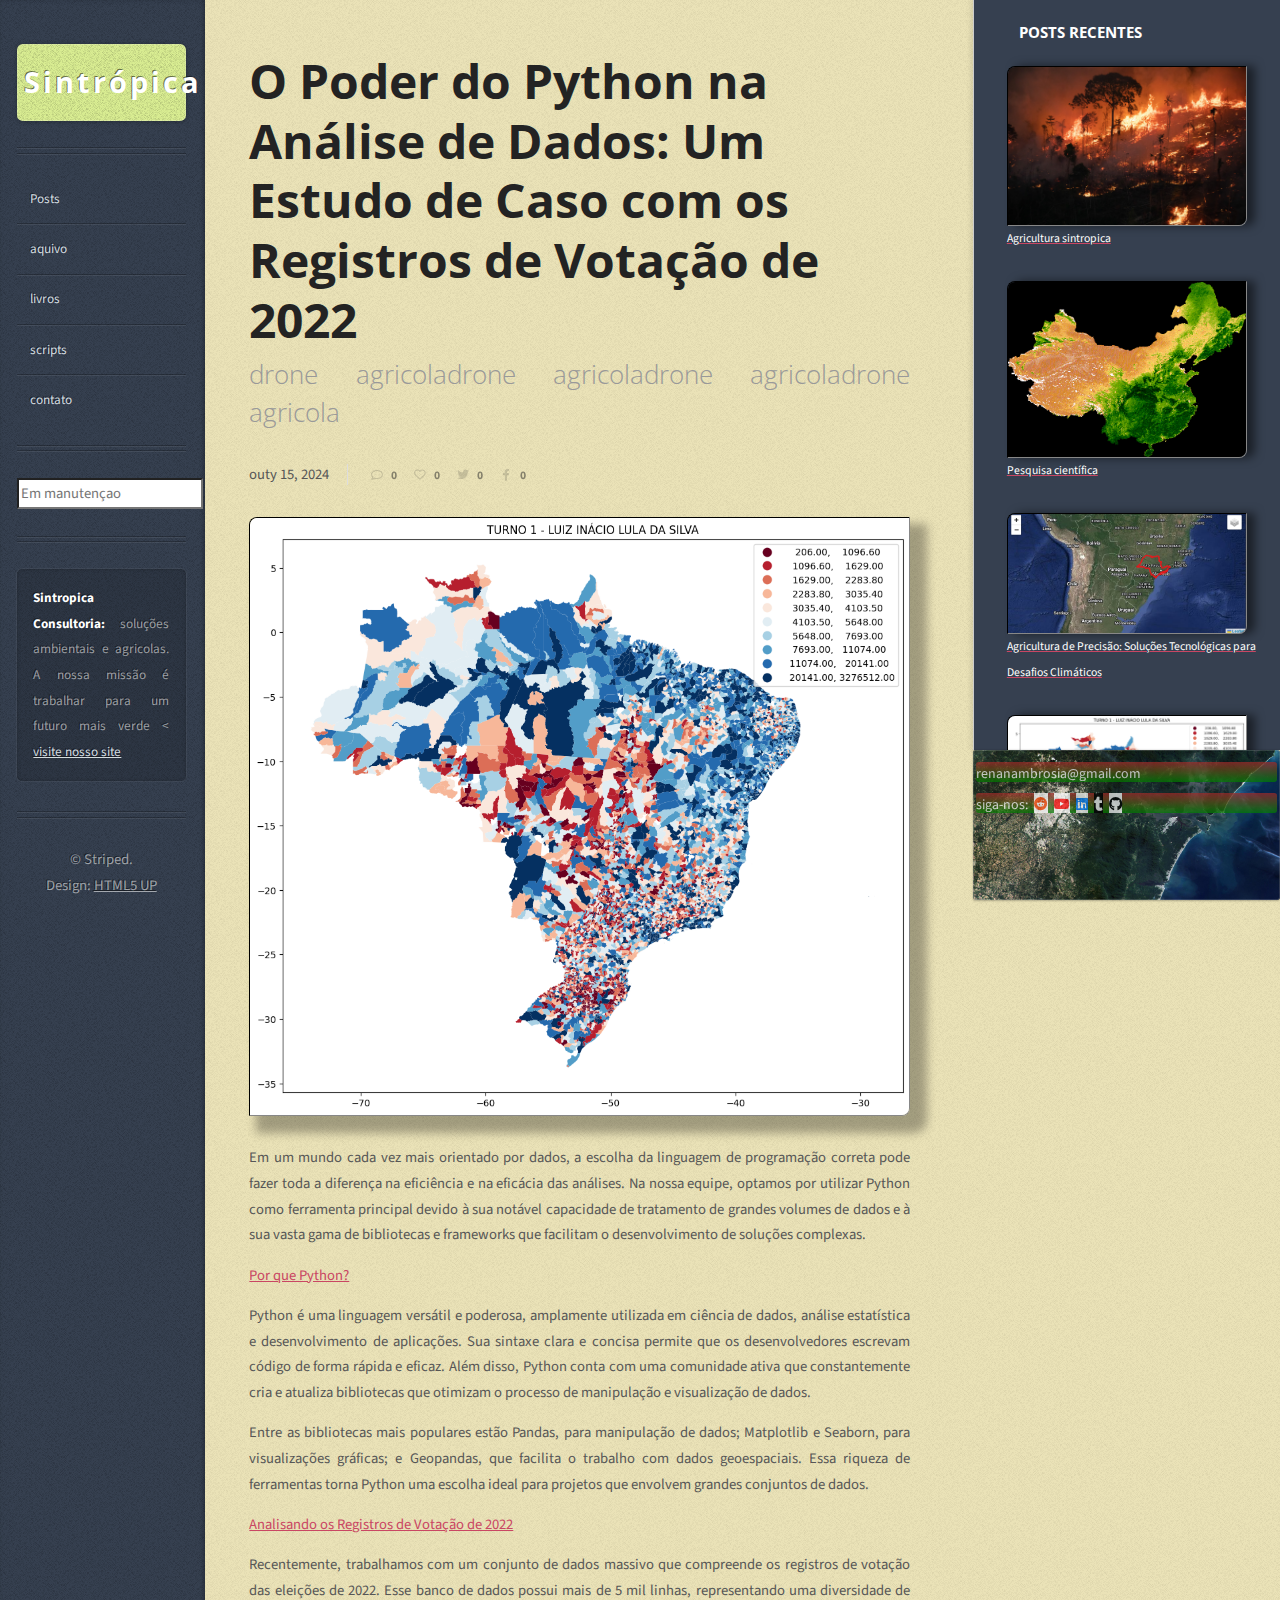
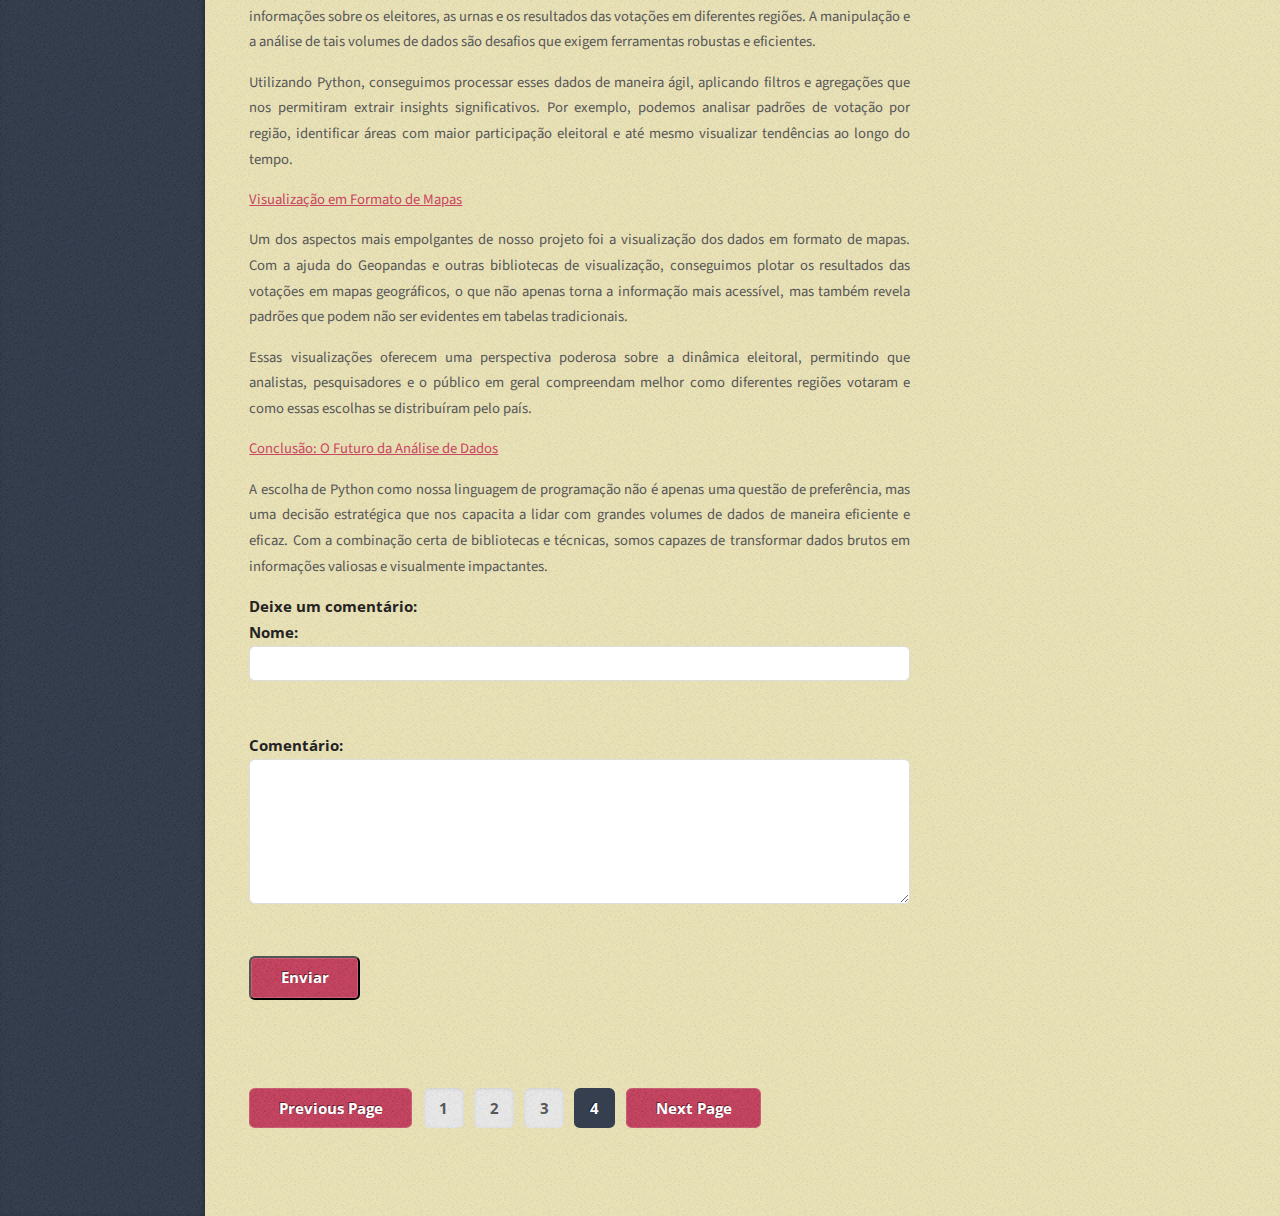
<file: 4.html>
<!DOCTYPE HTML>
<!--
	Striped by HTML5 UP
	html5up.net | @ajlkn
	Free for personal and commercial use under the CCA 3.0 license (html5up.net/license)
-->
<html>
	<head>
		<link rel="icon" href="favicon.ico" type="image/x-icon">
		<title>Sintropica Consultoria Blog</title>
		<meta charset="utf-8" />
		<meta name="viewport" content="width=device-width, initial-scale=1, user-scalable=no" />
		<link rel="stylesheet" href="https://cdnjs.cloudflare.com/ajax/libs/font-awesome/6.0.0-beta3/css/all.min.css">
		<link rel="stylesheet" href="assets/css/main.css" />

	</head>
	<body class="is-preload">
		<!-- Content -->
			<div id="content">
				<div id="sidebar2"><h4> <a href= "#">POSTS RECENTES</a></h4>

					<a href="1.html#" class="image featured"><img src="images/pic01.jpg" alt="images" /><figcaption>Agricultura sintropica</figcaption></a>
					<a href="2.html#" class="image featured"><img src="images/pic02.jpg" alt="images" /><figcaption>Pesquisa científica</figcaption></a>
					<a href="3.html#" class="image featured"><img src="images/pic03.jpg" alt="images" /><figcaption>Agricultura de Precisão: Soluções Tecnológicas para Desafios Climáticos</figcaption></a>
					<a href="4.html#" class="image featured"><img src="images/pic04.jpg" alt="images" /><figcaption>O Poder do Python na Análise de Dados: Um Estudo de Caso com os Registros de Votação de 2022</figcaption></a>
					<a href="5.html#" class="image featured"><img src="images/pic05.jpg" alt="images" /><figcaption>Artigo: Uso de Inteligência Artificial no Geoprocessamento para Análise de Tipos de Telhados em Jacareí</figcaption></a>					<a href="#" class="image featured"><img src="images/pic06.jpg" alt="images" /><figcaption>WEBSIG que integram mapas interativos diretamente em páginas web</figcaption></a>
					<a href="#" class="image featured"><img src="images/pic07.jpg" alt="images" /><figcaption> Mapas temáticos sobre uso do solo</figcaption></a>
					<a href="#" class="image featured"><img src="images/pic08.jpg" alt="images" /><figcaption>Queimadas mata atlantica</figcaption></a>

				</div>
				<div class="inner">

 					<!-- Post -->
						<article class="box post post-excerpt">
							<header>
								<h2><a href="#">O Poder do Python na Análise de Dados: Um Estudo de Caso com os Registros de Votação de 2022 </a></h2>
								<p>drone agricoladrone agricoladrone agricoladrone agricola </p>
							</header>
							<div class="info">
								<span class="date"><span class="month">out<span>y</span></span> <span class="day">15</span><span class="year">, 2024</span></span>
								<ul class="stats">
									<li><a href="#" class="icon fa-comment">0</a></li>
									<li><a href="#" class="icon fa-heart">0</a></li>
									<li><a href="#" class="icon brands fa-twitter">0</a></li>
									<li><a href="#" class="icon brands fa-facebook-f">0</a></li>
								</ul>
							</div>
							<a href="#" class="image featured"><img src="images/pic04.jpg" alt="" /></a>
								<p> Em um mundo cada vez mais orientado por dados, a escolha da linguagem de programação correta pode fazer toda a diferença na eficiência e na eficácia das análises. Na nossa equipe, optamos por utilizar Python como ferramenta principal devido à sua notável capacidade de tratamento de grandes volumes de dados e à sua vasta gama de bibliotecas e frameworks que facilitam o desenvolvimento de soluções complexas.</p>
								<p> <a href="#python">Por que Python? </a></p>
								<p> Python é uma linguagem versátil e poderosa, amplamente utilizada em ciência de dados, análise estatística e desenvolvimento de aplicações. Sua sintaxe clara e concisa permite que os desenvolvedores escrevam código de forma rápida e eficaz. Além disso, Python conta com uma comunidade ativa que constantemente cria e atualiza bibliotecas que otimizam o processo de manipulação e visualização de dados. </p>
								<p> Entre as bibliotecas mais populares estão Pandas, para manipulação de dados; Matplotlib e Seaborn, para visualizações gráficas; e Geopandas, que facilita o trabalho com dados geoespaciais. Essa riqueza de ferramentas torna Python uma escolha ideal para projetos que envolvem grandes conjuntos de dados. </p>
								<p> <a href="#python">Analisando os Registros de Votação de 2022 </a></p>
								<p>Recentemente, trabalhamos com um conjunto de dados massivo que compreende os registros de votação das eleições de 2022. Esse banco de dados possui mais de 5 mil linhas, representando uma diversidade de informações sobre os eleitores, as urnas e os resultados das votações em diferentes regiões. A manipulação e a análise de tais volumes de dados são desafios que exigem ferramentas robustas e eficientes.</p>
								<p>Utilizando Python, conseguimos processar esses dados de maneira ágil, aplicando filtros e agregações que nos permitiram extrair insights significativos. Por exemplo, podemos analisar padrões de votação por região, identificar áreas com maior participação eleitoral e até mesmo visualizar tendências ao longo do tempo. </p>
								<p> <a href="#python">Visualização em Formato de Mapas</a></p> 
								<p>Um dos aspectos mais empolgantes de nosso projeto foi a visualização dos dados em formato de mapas. Com a ajuda do Geopandas e outras bibliotecas de visualização, conseguimos plotar os resultados das votações em mapas geográficos, o que não apenas torna a informação mais acessível, mas também revela padrões que podem não ser evidentes em tabelas tradicionais. </p>
								<p>Essas visualizações oferecem uma perspectiva poderosa sobre a dinâmica eleitoral, permitindo que analistas, pesquisadores e o público em geral compreendam melhor como diferentes regiões votaram e como essas escolhas se distribuíram pelo país. </p>
								<p> <a href="#python">Conclusão: O Futuro da Análise de Dados </a></p> 
								<p> A escolha de Python como nossa linguagem de programação não é apenas uma questão de preferência, mas uma decisão estratégica que nos capacita a lidar com grandes volumes de dados de maneira eficiente e eficaz. Com a combinação certa de bibliotecas e técnicas, somos capazes de transformar dados brutos em informações valiosas e visualmente impactantes. </p>
								<h3>Deixe um comentário:</h3>
								    <form action="salvarcomentario.php" method="POST">
								        <label for="nome">Nome:</label><br>
								        <input type="text" id="nome" name="nome" required><br><br>
								        <label for="comentario">Comentário:</label><br>
								        <textarea id="comentario" name="comentario" rows="7" required></textarea><br><br>
									<input type="submit" value="Enviar">
						</article>

					<!-- Post -->
						

					<!-- Pagination -->
						<div class="pagination">
							<a href="3.html#" class="button previous">Previous Page</a>
							<div class="pages">
								<a href="1.html#">1</a>
								<a href="2.html#">2</a>
								<a href="3.html#">3</a>
								<a href="4.html#"class="active">4</a>
							
							</div>
							<a href="5.html#" class="button next">Next Page</a>
						</div>

				</div>
				<div id="footer">
				   		<p> renanambrosia@gmail.com </p>
				   		<p>siga-nos: 
				   			<a target="_blank" href="https://www.reddit.com/user/CommercialSweet6014/" class="icon brands fa-reddit"style="background-color: white; color: #FF4500"></a>
				   			<a target="_blank" href="https://www.youtube.com/channel/UCWEr83yP5Ja6_49Kcr3QwDw" class="icon brands fa-youtube"style=" background-color: white; color: red"></a>
				   			<a target="_blank" href="https://www.linkedin.com/in/renan-ambiel-74439a1b7/" class="icon brands fa-linkedin"style="background-color: white; color:#0080FF;">
				   			<a target="_blank" href="https://www.tumblr.com/blog/ambrosiaconsultoria-blog" class="icon brands fa-tumblr" style="background-color: black ; color: white;"></a>
				   			<a target="_blank" href="https://github.com/RenanAmbiel" class="icon brands fa-github fa-fade" style="background-color: white; color: black;"></a>
				   			
				   		</a></p>
				</div>
			</div>


		<!-- Sidebar -->
			<div id="sidebar">

				<!-- Logo -->
					<h1 id="logo"><a href="index.html">Sintrópica</a></h1>

				<!-- Nav -->
					<nav id="nav">
						<ul>
							<li><a href="index.html">Posts</a></li>
							<li><a href="#">aquivo</a></li>
							<li><a href="">livros </a></li>
							<li><a href=""target="_blank" >scripts</a></li>
							<li><a href="https://sintropicaconsultoria.netlify.app/#contact">contato </a></li>
						</ul>
					</nav>

				<!-- Search -->
					<section class="box search">
						<form method="post" action="#">
							<input type="text" class="text" name="search" placeholder="Em manutençao" />
						</form>
					</section>

				<!-- Text -->
					<section class="box text-style1">
						<div class="inner">
							<p>
								<strong> Sintropica Consultoria:</strong> soluções ambientais e agricolas. A nossa missão é trabalhar para um futuro mais verde <<a href="https://sintropicaconsultoria.netlify.app/#"target="_blank"> visite nosso site </a>
							</p>
						</div>
					</section>


				<!-- Copyright -->
					<ul id="copyright">
						<li>&copy; Striped.</li><li>Design: <a href="http://html5up.net">HTML5 UP</a></li>
					</ul>
			</div>


		

		<!-- Scripts -->
			<script src="assets/js/jquery.min.js"></script>
			<script src="assets/js/browser.min.js"></script>
			<script src="assets/js/breakpoints.min.js"></script>
			<script src="assets/js/util.js"></script>
			<script src="assets/js/main.js"></script>
			<script>
		        fetch('comentarios.txt')
		            .then(response => response.text())
		            .then(data => document.getElementById("fileContent").innerText = data);
		    </script>

	</body>
</html>
</file>
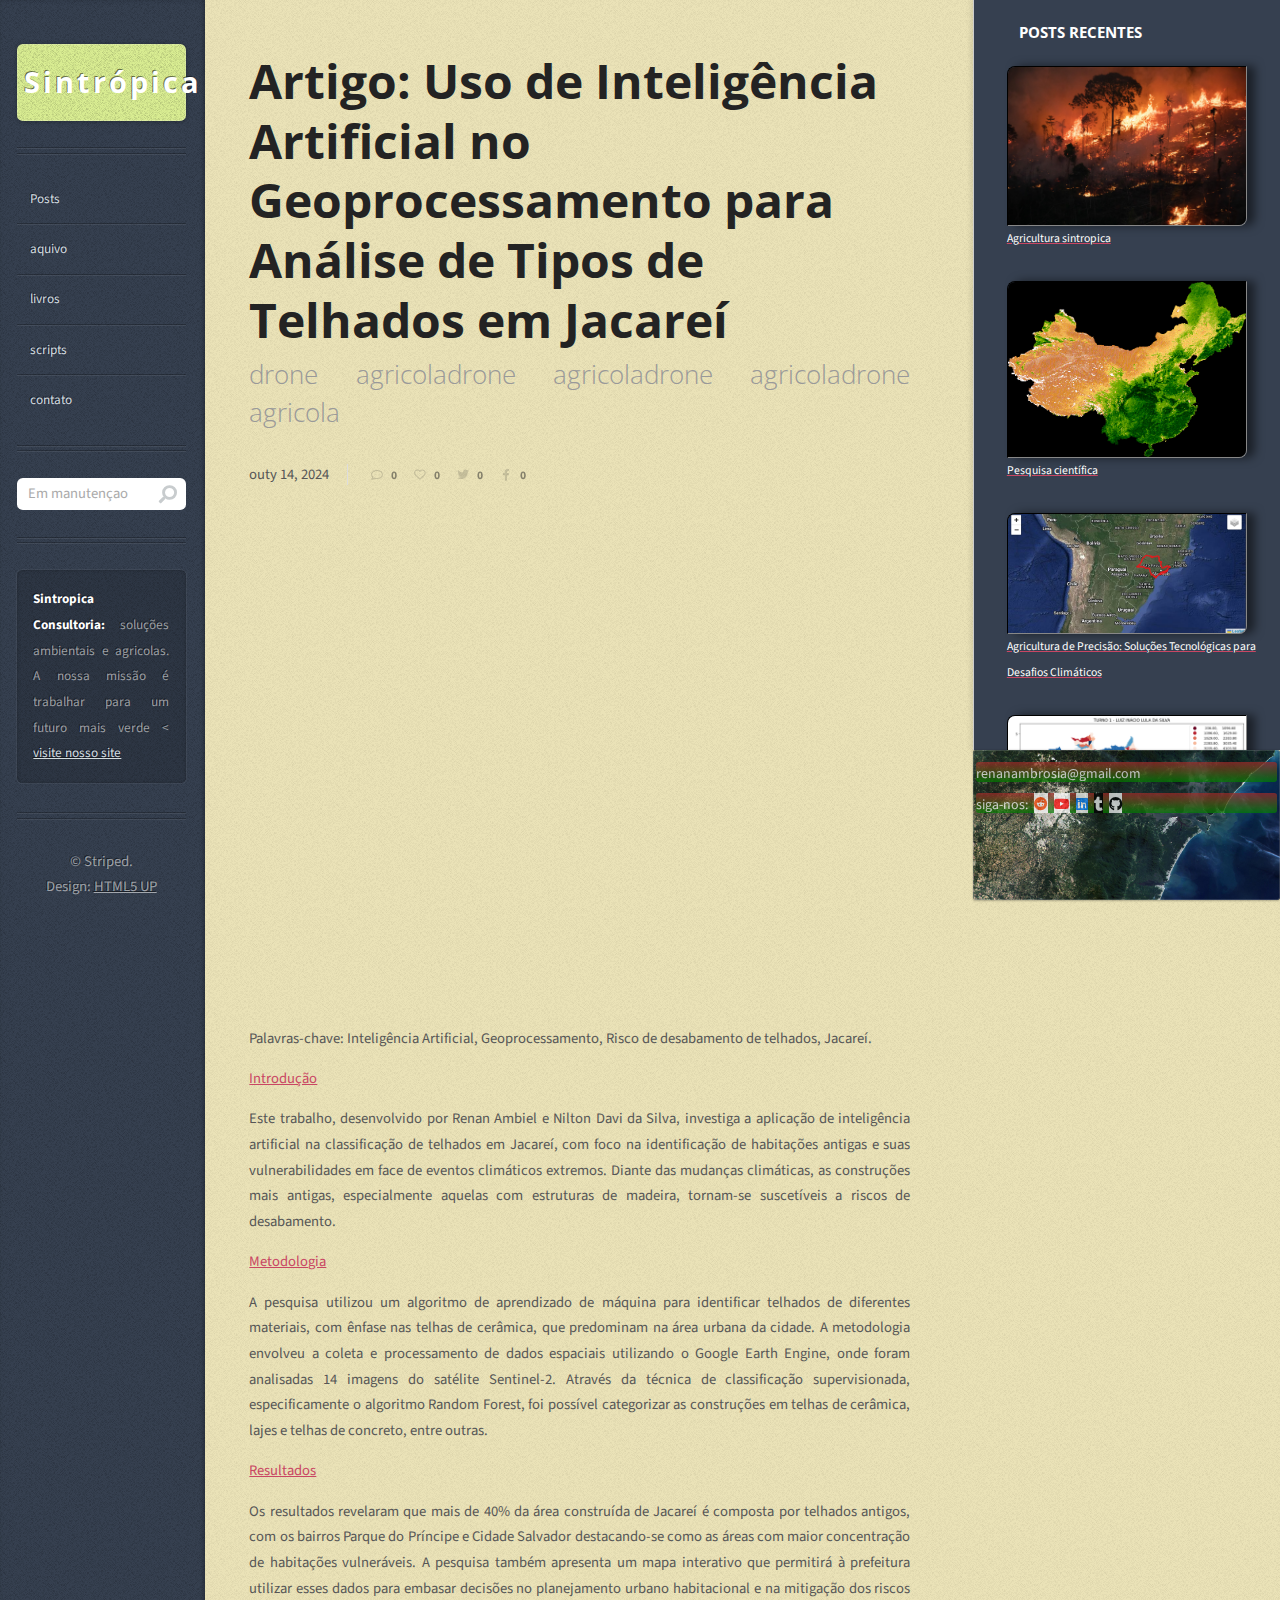
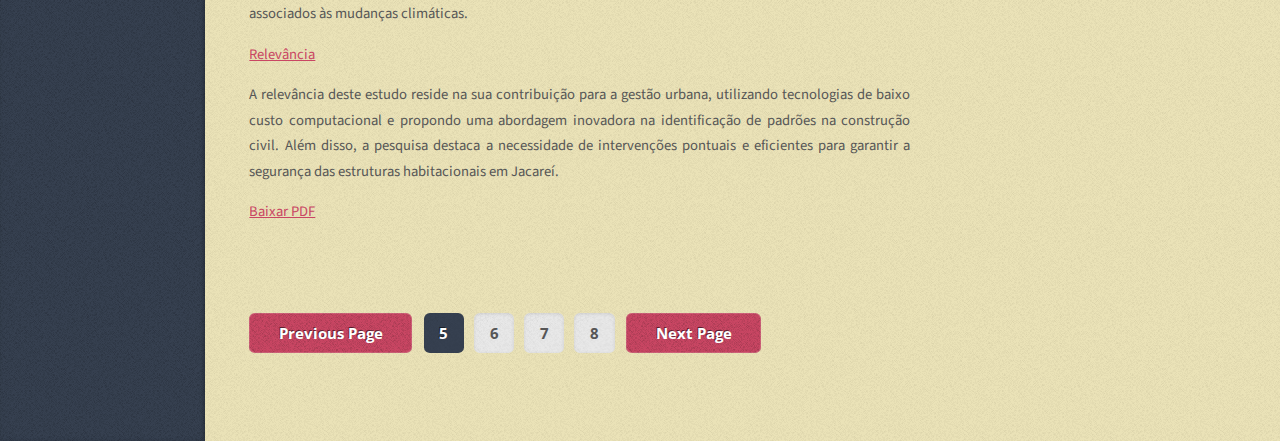
<file: 5.html>
<!DOCTYPE HTML>
<!--
	Striped by HTML5 UP
	html5up.net | @ajlkn
	Free for personal and commercial use under the CCA 3.0 license (html5up.net/license)
-->
<html>
	<head>
		<link rel="icon" href="favicon.ico" type="image/x-icon">
		<title>Sintropica Consultoria Blog</title>
		<meta charset="utf-8" />
		<meta name="viewport" content="width=device-width, initial-scale=1, user-scalable=no" />
		<link rel="stylesheet" href="https://cdnjs.cloudflare.com/ajax/libs/font-awesome/6.0.0-beta3/css/all.min.css">
		<link rel="stylesheet" href="assets/css/main.css" />

	</head>
	<body class="is-preload">
		<!-- Content -->
			<div id="content">
				<div id="sidebar2"><h4> <a href= "#">POSTS RECENTES</a></h4>

					<a href="1.html#" class="image featured"><img src="images/pic01.jpg" alt="images" /><figcaption>Agricultura sintropica</figcaption></a>
					<a href="2.html#" class="image featured"><img src="images/pic02.jpg" alt="images" /><figcaption>Pesquisa científica</figcaption></a>
					<a href="3.html#" class="image featured"><img src="images/pic03.jpg" alt="images" /><figcaption>Agricultura de Precisão: Soluções Tecnológicas para Desafios Climáticos</figcaption></a>
					<a href="4.html#" class="image featured"><img src="images/pic04.jpg" alt="images" /><figcaption>O Poder do Python na Análise de Dados: Um Estudo de Caso com os Registros de Votação de 2022</figcaption></a>
					<a href="5.html#" class="image featured"><img src="images/pic05.jpg" alt="images" /><figcaption>Artigo: Uso de Inteligência Artificial no Geoprocessamento para Análise de Tipos de Telhados em Jacareí</figcaption></a>					<a href="#" class="image featured"><img src="images/pic06.jpg" alt="images" /><figcaption>WEBSIG que integram mapas interativos diretamente em páginas web</figcaption></a>
					<a href="#" class="image featured"><img src="images/pic07.jpg" alt="images" /><figcaption> Mapas temáticos sobre uso do solo</figcaption></a>
					<a href="#" class="image featured"><img src="images/pic08.jpg" alt="images" /><figcaption>Queimadas mata atlantica</figcaption></a>

				</div>
				<div class="inner">

 					<!-- Post -->
						<article class="box post post-excerpt">
							<header>
								<h2><a href="#"> Artigo: Uso de Inteligência Artificial no Geoprocessamento para Análise de Tipos de Telhados em Jacareí </a></h2>
								<p>drone agricoladrone agricoladrone agricoladrone agricola </p>

							</header>
							<div class="info">
								<span class="date"><span class="month">out<span>y</span></span> <span class="day">14</span><span class="year">, 2024</span></span>
								<ul class="stats">
									<li><a href="#" class="icon fa-comment">0</a></li>
									<li><a href="#" class="icon fa-heart">0</a></li>
									<li><a href="#" class="icon brands fa-twitter">0</a></li>
									<li><a href="#" class="icon brands fa-facebook-f">0</a></li>
								</ul>
							</div>
							<iframe height= 500px width=600px src="https://renanambielreman.users.earthengine.app/view/telhasceramica" frameborder="1" ></iframe>
								<p>Palavras-chave: Inteligência Artificial, Geoprocessamento, Risco de desabamento de telhados, Jacareí. </p>
								<p> <a href="#python">Introdução </a></p><p> Este trabalho, desenvolvido por Renan Ambiel e Nilton Davi da Silva, investiga a aplicação de inteligência artificial na classificação de telhados em Jacareí, com foco na identificação de habitações antigas e suas vulnerabilidades em face de eventos climáticos extremos. Diante das mudanças climáticas, as construções mais antigas, especialmente aquelas com estruturas de madeira, tornam-se suscetíveis a riscos de desabamento. </p>

								<p> <a href="#python">Metodologia </a></p>
								<p> A pesquisa utilizou um algoritmo de aprendizado de máquina para identificar telhados de diferentes materiais, com ênfase nas telhas de cerâmica, que predominam na área urbana da cidade. A metodologia envolveu a coleta e processamento de dados espaciais utilizando o Google Earth Engine, onde foram analisadas 14 imagens do satélite Sentinel-2. Através da técnica de classificação supervisionada, especificamente o algoritmo Random Forest, foi possível categorizar as construções em telhas de cerâmica, lajes e telhas de concreto, entre outras. </p>
								<p> <a href="#python">Resultados </a></p>
								<p>Os resultados revelaram que mais de 40% da área construída de Jacareí é composta por telhados antigos, com os bairros Parque do Príncipe e Cidade Salvador destacando-se como as áreas com maior concentração de habitações vulneráveis. A pesquisa também apresenta um mapa interativo que permitirá à prefeitura utilizar esses dados para embasar decisões no planejamento urbano habitacional e na mitigação dos riscos associados às mudanças climáticas.</p>
								<p> <a href="#python">Relevância</a></p> 
								<p>A relevância deste estudo reside na sua contribuição para a gestão urbana, utilizando tecnologias de baixo custo computacional e propondo uma abordagem inovadora na identificação de padrões na construção civil. Além disso, a pesquisa destaca a necessidade de intervenções pontuais e eficientes para garantir a segurança das estruturas habitacionais em Jacareí. </p>
								<a href="renna_nilton_metogologia.pdf" target="_blank" download>Baixar PDF</a>
								
						</article>

					<!-- Post -->
						

					<!-- Pagination -->
						<div class="pagination">
							<a href="4.html#" class="button previous">Previous Page</a>
							<div class="pages">
								<a href="5.html#"class="active">5</a>
								<a href="6.html#">6</a>
								<a href="7.html#">7</a>
								<a href="8.html#">8</a>
							</div>
							<a href="2.html#" class="button next">Next Page</a>
						</div>

				</div>
				<div id="footer">
				   		<p> renanambrosia@gmail.com </p>
				   		<p>siga-nos: 
				   			<a target="_blank" href="https://www.reddit.com/user/CommercialSweet6014/" class="icon brands fa-reddit"style="background-color: white; color: #FF4500"></a>
				   			<a target="_blank" href="https://www.youtube.com/channel/UCWEr83yP5Ja6_49Kcr3QwDw" class="icon brands fa-youtube"style=" background-color: white; color: red"></a>
				   			<a target="_blank" href="https://www.linkedin.com/in/renan-ambiel-74439a1b7/" class="icon brands fa-linkedin"style="background-color: white; color:#0080FF;">
				   			<a target="_blank" href="https://www.tumblr.com/blog/ambrosiaconsultoria-blog" class="icon brands fa-tumblr" style="background-color: black ; color: white;"></a>
				   			<a target="_blank" href="https://github.com/RenanAmbiel" class="icon brands fa-github fa-fade" style="background-color: white; color: black;"></a>
				   			
				   		</a></p>
				</div>
			</div>


		<!-- Sidebar -->
			<div id="sidebar">

				<!-- Logo -->
					<h1 id="logo"><a href="index.html">Sintrópica</a></h1>

				<!-- Nav -->
					<nav id="nav">
						<ul>
							<li><a href="index.html">Posts</a></li>
							<li><a href="#">aquivo</a></li>
							<li><a href="">livros </a></li>
							<li><a href=""target="_blank" >scripts</a></li>
							<li><a href="https://sintropicaconsultoria.netlify.app/#contact">contato </a></li>
						</ul>
					</nav>

				<!-- Search -->
					<section class="box search">
						<form method="post" action="#">
							<input type="text" class="text" name="search" placeholder="Em manutençao" />
						</form>
					</section>

				<!-- Text -->
					<section class="box text-style1">
						<div class="inner">
							<p>
								<strong> Sintropica Consultoria:</strong> soluções ambientais e agricolas. A nossa missão é trabalhar para um futuro mais verde <<a href="https://sintropicaconsultoria.netlify.app/#"target="_blank"> visite nosso site </a>
							</p>
						</div>
					</section>


				<!-- Copyright -->
					<ul id="copyright">
						<li>&copy; Striped.</li><li>Design: <a href="http://html5up.net">HTML5 UP</a></li>
					</ul>
			</div>


		

		<!-- Scripts -->
			<script src="assets/js/jquery.min.js"></script>
			<script src="assets/js/browser.min.js"></script>
			<script src="assets/js/breakpoints.min.js"></script>
			<script src="assets/js/util.js"></script>
			<script src="assets/js/main.js"></script>
			<script>
		        fetch('comentarios.txt')
		            .then(response => response.text())
		            .then(data => document.getElementById("fileContent").innerText = data);
		    </script>

	</body>
</html>
</file>
<file: assets/css/main.css>
@import url("fontawesome-all.min.css");
@import url("https://fonts.googleapis.com/css?family=Source+Sans+Pro:400,400italic,700|Open+Sans+Condensed:300,700");

/*
	Striped by HTML5 UP
	html5up.net | @ajlkn
	Free for personal and commercial use under the CCA 3.0 license (html5up.net/license)
*/
.popup {
	    display: none; /* Inicialmente escondido */
	    position: absolute; /* Posiciona o popup em relação à imagem */
	    top: 0;
	    left: 0;
	    width: 200px; /* Largura do popup igual à da imagem */
	    background-color: rgba(0, 0, 0, 0.8); /* Fundo escuro semi-transparente */
	    color: white; /* Cor do texto */
	    text-align: center; /* Centraliza o texto */
	    padding: 10px; /* Espaçamento interno */
	    z-index: 10; /* Garante que o popup fique acima das imagens */
}


.image-container {
    position: relative; /* Necessário para o posicionamento do popup */
}


html, body, div, span, applet, object,
iframe, h1, h2, h3, h4, h5, h6, p, blockquote,
pre, a, abbr, acronym, address, big, cite,
code, del, dfn, em, img, ins, kbd, q, s, samp,
small, strike, strong, sub, sup, tt, var, b,
u, i, center, dl, dt, dd, ol, ul, li, fieldset,
form, label, legend, table, caption, tbody,
tfoot, thead, tr, th, td, article, aside,
canvas, details, embed, figure, figcaption,
footer, header, hgroup, menu, nav, output, ruby,
section, summary, time, mark, audio, video {
	margin: 0;
	padding: 0;
	border: 0;
	font-size: 100%;
	font: inherit;
	vertical-align: baseline;}

article, aside, details, figcaption, figure, footer2, footer3,
footer, header, hgroup, menu, nav, section {
	display: block;}

figcaption  {
	margin-left: 13px;
	color: white;    
	font-size: 0.8em;   

	}
figcaption:hover {
    color: #0080FF; /* Altera a cor ao passar o mouse */
    cursor: pointer; /* Muda o cursor para indicar interatividade */
}

body {
	line-height: 1;
}

ol, ul {
	list-style: none;
}

blockquote, q {
	quotes: none;
}

	blockquote:before, blockquote:after, q:before, q:after {
		content: '';
		content: none;
	}

table {
	border-collapse: collapse;
	border-spacing: 0;
}

body {
	-webkit-text-size-adjust: none;
}

mark {
	background-color: transparent;
	color: inherit;
}

input::-moz-focus-inner {
	border: 0;
	padding: 0;
}

input, select, textarea {
	-moz-appearance: none;
	-webkit-appearance: none;
	-ms-appearance: none;
	appearance: none;
}

/* Basic */

	html {
		box-sizing: border-box;
	}

	*, *:before, *:after {
		box-sizing: inherit;
	}

	body {
		background-color: #E2DFD2; 
		background-image: url("images/bg02.png");
		display: -moz-flex;
		display: -webkit-flex;
		display: -ms-flex;
		display: flex;
	}

		body.is-preload *, body.is-preload *:before, body.is-preload *:after {
			-moz-animation: none !important;
			-webkit-animation: none !important;
			-ms-animation: none !important;
			animation: none !important;
			-moz-transition: none !important;
			-webkit-transition: none !important;
			-ms-transition: none !important;
			transition: none !important;
		}

	body, input, textarea, select {
		font-family: 'Source Sans Pro', sans-serif;
		font-weight: 400;
		color: #565656;
	}

	a {
		color: #c94663;
	}

	strong, b {
		font-weight: 700;
		color: #232323;
	}

	h2, h3, h4, h5, h6 {
		font-family: 'Open Sans Condensed', sans-serif;
		font-weight: 700;
		color: #232323;
	}

	h2 a, h4 a, h5 a, h6 a {
		text-decoration: none;
		color: inherit;
	}

	blockquote {
		border-left: solid 5px #ddd;
		padding: 1em 0 1em 2em;
		font-style: italic;
	}

	em, i {
		font-style: italic;
	}

	hr {
		border: 0;
		border-top: solid 1px #ddd;
		padding: 1.5em 0 0 0;
		margin: 1.75em 0 0 0;
	}

	sub {
		position: relative;
		top: 0.5em;
		font-size: 0.8em;
	}

	sup {
		position: relative;
		top: -0.5em;
		font-size: 0.8em;
	}

	br.clear {
		clear: both;
	}

	p, ul, ol, dl {
		margin-bottom: 1em;
		text-align: justify;
	}

/* Row */

	.row {
		display: flex;
		flex-wrap: wrap;
		box-sizing: border-box;
		align-items: stretch;
	}

		.row > * {
			box-sizing: border-box;
		}

		.row.gtr-uniform > * > :last-child {
			margin-bottom: 0;
		}

		.row.aln-left {
			justify-content: flex-start;
		}

		.row.aln-center {
			justify-content: center;
		}

		.row.aln-right {
			justify-content: flex-end;
		}

		.row.aln-top {
			align-items: flex-start;
		}

		.row.aln-middle {
			align-items: center;
		}

		.row.aln-bottom {
			align-items: flex-end;
		}

		.row > .imp {
			order: -1;
		}

		.row > .col-1 {
			width: 8.33333%;
		}

		.row > .off-1 {
			margin-left: 8.33333%;
		}

		.row > .col-2 {
			width: 16.66667%;
		}

		.row > .off-2 {
			margin-left: 16.66667%;
		}

		.row > .col-3 {
			width: 25%;
		}

		.row > .off-3 {
			margin-left: 25%;
		}

		.row > .col-4 {
			width: 33.33333%;
		}

		.row > .off-4 {
			margin-left: 33.33333%;
		}

		.row > .col-5 {
			width: 41.66667%;
		}

		.row > .off-5 {
			margin-left: 41.66667%;
		}

		.row > .col-6 {
			width: 50%;
		}

		.row > .off-6 {
			margin-left: 50%;
		}

		.row > .col-7 {
			width: 58.33333%;
		}

		.row > .off-7 {
			margin-left: 58.33333%;
		}

		.row > .col-8 {
			width: 66.66667%;
		}

		.row > .off-8 {
			margin-left: 66.66667%;
		}

		.row > .col-9 {
			width: 75%;
		}

		.row > .off-9 {
			margin-left: 75%;
		}

		.row > .col-10 {
			width: 83.33333%;
		}

		.row > .off-10 {
			margin-left: 83.33333%;
		}

		.row > .col-11 {
			width: 91.66667%;
		}

		.row > .off-11 {
			margin-left: 91.66667%;
		}

		.row > .col-12 {
			width: 100%;
		}

		.row > .off-12 {
			margin-left: 100%;
		}

		.row.gtr-0 {
			margin-top: 0px;
			margin-left: 0px;
		}

			.row.gtr-0 > * {
				padding: 0px 0 0 0px;
			}

			.row.gtr-0.gtr-uniform {
				margin-top: 0px;
			}

				.row.gtr-0.gtr-uniform > * {
					padding-top: 0px;
				}

		.row.gtr-25 {
			margin-top: -12.5px;
			margin-left: -12.5px;
		}

			.row.gtr-25 > * {
				padding: 12.5px 0 0 12.5px;
			}

			.row.gtr-25.gtr-uniform {
				margin-top: -12.5px;
			}

				.row.gtr-25.gtr-uniform > * {
					padding-top: 12.5px;
				}

		.row.gtr-50 {
			margin-top: -25px;
			margin-left: -25px;
		}

			.row.gtr-50 > * {
				padding: 25px 0 0 25px;
			}

			.row.gtr-50.gtr-uniform {
				margin-top: -25px;
			}

				.row.gtr-50.gtr-uniform > * {
					padding-top: 25px;
				}

		.row {
			margin-top: -50px;
			margin-left: -50px;
		}

			.row > * {
				padding: 50px 0 0 50px;
			}

			.row.gtr-uniform {
				margin-top: -50px;
			}

				.row.gtr-uniform > * {
					padding-top: 50px;
				}

		.row.gtr-150 {
			margin-top: -75px;
			margin-left: -75px;
		}

			.row.gtr-150 > * {
				padding: 75px 0 0 75px;
			}

			.row.gtr-150.gtr-uniform {
				margin-top: -75px;
			}

				.row.gtr-150.gtr-uniform > * {
					padding-top: 75px;
				}

		.row.gtr-200 {
			margin-top: -100px;
			margin-left: -100px;
		}

			.row.gtr-200 > * {
				padding: 100px 0 0 100px;
			}

			.row.gtr-200.gtr-uniform {
				margin-top: -100px;
			}

				.row.gtr-200.gtr-uniform > * {
					padding-top: 100px;
				}

		@media screen and (min-width: 880px) {
			#footer { 
				background-color:#3B2B20;
				width: 100%;
				height: 50px;
				color: white;
				margin: 0;
				bottom: 0; 
   				right: 0; 	
				 }

			.row {
				display: flex;
				flex-wrap: wrap;
				box-sizing: border-box;
				align-items: stretch;
			}

				.row > * {
					box-sizing: border-box;
				}

				.row.gtr-uniform > * > :last-child {
					margin-bottom: 0;
				}

				.row.aln-left {
					justify-content: flex-start;
				}

				.row.aln-center {
					justify-content: center;
				}

				.row.aln-right {
					justify-content: flex-end;
				}

				.row.aln-top {
					align-items: flex-start;
				}

				.row.aln-middle {
					align-items: center;
				}

				.row.aln-bottom {
					align-items: flex-end;
				}

				.row > .imp-desktop {
					order: -1;
				}

				.row > .col-1-desktop {
					width: 8.33333%;
				}

				.row > .off-1-desktop {
					margin-left: 8.33333%;
				}

				.row > .col-2-desktop {
					width: 16.66667%;
				}

				.row > .off-2-desktop {
					margin-left: 16.66667%;
				}

				.row > .col-3-desktop {
					width: 25%;
				}

				.row > .off-3-desktop {
					margin-left: 25%;
				}

				.row > .col-4-desktop {
					width: 33.33333%;
				}

				.row > .off-4-desktop {
					margin-left: 33.33333%;
				}

				.row > .col-5-desktop {
					width: 41.66667%;
				}

				.row > .off-5-desktop {
					margin-left: 41.66667%;
				}

				.row > .col-6-desktop {
					width: 50%;
				}

				.row > .off-6-desktop {
					margin-left: 50%;
				}

				.row > .col-7-desktop {
					width: 58.33333%;
				}

				.row > .off-7-desktop {
					margin-left: 58.33333%;
				}

				.row > .col-8-desktop {
					width: 66.66667%;
				}

				.row > .off-8-desktop {
					margin-left: 66.66667%;
				}

				.row > .col-9-desktop {
					width: 75%;
				}

				.row > .off-9-desktop {
					margin-left: 75%;
				}

				.row > .col-10-desktop {
					width: 83.33333%;
				}

				.row > .off-10-desktop {
					margin-left: 83.33333%;
				}

				.row > .col-11-desktop {
					width: 91.66667%;
				}

				.row > .off-11-desktop {
					margin-left: 91.66667%;
				}

				.row > .col-12-desktop {
					width: 100%;
				}

				.row > .off-12-desktop {
					margin-left: 100%;
				}

				.row.gtr-0 {
					margin-top: 0px;
					margin-left: 0px;
				}

					.row.gtr-0 > * {
						padding: 0px 0 0 0px;
					}

					.row.gtr-0.gtr-uniform {
						margin-top: 0px;
					}

						.row.gtr-0.gtr-uniform > * {
							padding-top: 0px;
						}

				.row.gtr-25 {
					margin-top: -12.5px;
					margin-left: -12.5px;
				}

					.row.gtr-25 > * {
						padding: 12.5px 0 0 12.5px;
					}

					.row.gtr-25.gtr-uniform {
						margin-top: -12.5px;
					}

						.row.gtr-25.gtr-uniform > * {
							padding-top: 12.5px;
						}

				.row.gtr-50 {
					margin-top: -25px;
					margin-left: -25px;
				}

					.row.gtr-50 > * {
						padding: 25px 0 0 25px;
					}

					.row.gtr-50.gtr-uniform {
						margin-top: -25px;
					}

						.row.gtr-50.gtr-uniform > * {
							padding-top: 25px;
						}

				.row {
					margin-top: -50px;
					margin-left: -50px;
				}

					.row > * {
						padding: 50px 0 0 50px;
					}

					.row.gtr-uniform {
						margin-top: -50px;
					}

						.row.gtr-uniform > * {
							padding-top: 50px;
						}

				.row.gtr-150 {
					margin-top: -75px;
					margin-left: -75px;
				}

					.row.gtr-150 > * {
						padding: 75px 0 0 75px;
					}

					.row.gtr-150.gtr-uniform {
						margin-top: -75px;
					}

						.row.gtr-150.gtr-uniform > * {
							padding-top: 75px;
						}

				.row.gtr-200 {
					margin-top: -100px;
					margin-left: -100px;
				}

					.row.gtr-200 > * {
						padding: 100px 0 0 100px;
					}

					.row.gtr-200.gtr-uniform {
						margin-top: -100px;
					}

						.row.gtr-200.gtr-uniform > * {
							padding-top: 100px;
						}

		}

		@media screen and (min-width: 1201px) {

			.row {
				display: flex;
				flex-wrap: wrap;
				box-sizing: border-box;
				align-items: stretch;
			}

				.row > * {
					box-sizing: border-box;
				}

				.row.gtr-uniform > * > :last-child {
					margin-bottom: 0;
				}

				.row.aln-left {
					justify-content: flex-start;
				}

				.row.aln-center {
					justify-content: center;
				}

				.row.aln-right {
					justify-content: flex-end;
				}

				.row.aln-top {
					align-items: flex-start;
				}

				.row.aln-middle {
					align-items: center;
				}

				.row.aln-bottom {
					align-items: flex-end;
				}

				.row > .imp-wide {
					order: -1;
				}

				.row > .col-1-wide {
					width: 8.33333%;
				}

				.row > .off-1-wide {
					margin-left: 8.33333%;
				}

				.row > .col-2-wide {
					width: 16.66667%;
				}

				.row > .off-2-wide {
					margin-left: 16.66667%;
				}

				.row > .col-3-wide {
					width: 25%;
				}

				.row > .off-3-wide {
					margin-left: 25%;
				}

				.row > .col-4-wide {
					width: 33.33333%;
				}

				.row > .off-4-wide {
					margin-left: 33.33333%;
				}

				.row > .col-5-wide {
					width: 41.66667%;
				}

				.row > .off-5-wide {
					margin-left: 41.66667%;
				}

				.row > .col-6-wide {
					width: 50%;
				}

				.row > .off-6-wide {
					margin-left: 50%;
				}

				.row > .col-7-wide {
					width: 58.33333%;
				}

				.row > .off-7-wide {
					margin-left: 58.33333%;
				}

				.row > .col-8-wide {
					width: 66.66667%;
				}

				.row > .off-8-wide {
					margin-left: 66.66667%;
				}

				.row > .col-9-wide {
					width: 75%;
				}

				.row > .off-9-wide {
					margin-left: 75%;
				}

				.row > .col-10-wide {
					width: 83.33333%;
				}

				.row > .off-10-wide {
					margin-left: 83.33333%;
				}

				.row > .col-11-wide {
					width: 91.66667%;
				}

				.row > .off-11-wide {
					margin-left: 91.66667%;
				}

				.row > .col-12-wide {
					width: 100%;
				}

				.row > .off-12-wide {
					margin-left: 100%;
				}

				.row.gtr-0 {
					margin-top: 0px;
					margin-left: 0px;
				}

					.row.gtr-0 > * {
						padding: 0px 0 0 0px;
					}

					.row.gtr-0.gtr-uniform {
						margin-top: 0px;
					}

						.row.gtr-0.gtr-uniform > * {
							padding-top: 0px;
						}

				.row.gtr-25 {
					margin-top: -12.5px;
					margin-left: -12.5px;
				}

					.row.gtr-25 > * {
						padding: 12.5px 0 0 12.5px;
					}

					.row.gtr-25.gtr-uniform {
						margin-top: -12.5px;
					}

						.row.gtr-25.gtr-uniform > * {
							padding-top: 12.5px;
						}

				.row.gtr-50 {
					margin-top: -25px;
					margin-left: -25px;
				}

					.row.gtr-50 > * {
						padding: 25px 0 0 25px;
					}

					.row.gtr-50.gtr-uniform {
						margin-top: -25px;
					}

						.row.gtr-50.gtr-uniform > * {
							padding-top: 25px;
						}

				.row {
					margin-top: -50px;
					margin-left: -50px;
				}

					.row > * {
						padding: 50px 0 0 50px;
					}

					.row.gtr-uniform {
						margin-top: -50px;
					}

						.row.gtr-uniform > * {
							padding-top: 50px;
						}

				.row.gtr-150 {
					margin-top: -75px;
					margin-left: -75px;
				}

					.row.gtr-150 > * {
						padding: 75px 0 0 75px;
					}

					.row.gtr-150.gtr-uniform {
						margin-top: -75px;
					}

						.row.gtr-150.gtr-uniform > * {
							padding-top: 75px;
						}

				.row.gtr-200 {
					margin-top: -100px;
					margin-left: -100px;
				}

					.row.gtr-200 > * {
						padding: 100px 0 0 100px;
					}

					.row.gtr-200.gtr-uniform {
						margin-top: -100px;
					}

						.row.gtr-200.gtr-uniform > * {
							padding-top: 100px;
						}

		}

		@media screen and (min-width: 880px) and (max-width: 1200px) {

			.row {
				display: flex;
				flex-wrap: wrap;
				box-sizing: border-box;
				align-items: stretch;
			}

				.row > * {
					box-sizing: border-box;
				}

				.row.gtr-uniform > * > :last-child {
					margin-bottom: 0;
				}

				.row.aln-left {
					justify-content: flex-start;
				}

				.row.aln-center {
					justify-content: center;
				}

				.row.aln-right {
					justify-content: flex-end;
				}

				.row.aln-top {
					align-items: flex-start;
				}

				.row.aln-middle {
					align-items: center;
				}

				.row.aln-bottom {
					align-items: flex-end;
				}

				.row > .imp-narrow {
					order: -1;
				}

				.row > .col-1-narrow {
					width: 8.33333%;
				}

				.row > .off-1-narrow {
					margin-left: 8.33333%;
				}

				.row > .col-2-narrow {
					width: 16.66667%;
				}

				.row > .off-2-narrow {
					margin-left: 16.66667%;
				}

				.row > .col-3-narrow {
					width: 25%;
				}

				.row > .off-3-narrow {
					margin-left: 25%;
				}

				.row > .col-4-narrow {
					width: 33.33333%;
				}

				.row > .off-4-narrow {
					margin-left: 33.33333%;
				}

				.row > .col-5-narrow {
					width: 41.66667%;
				}

				.row > .off-5-narrow {
					margin-left: 41.66667%;
				}

				.row > .col-6-narrow {
					width: 50%;
				}

				.row > .off-6-narrow {
					margin-left: 50%;
				}

				.row > .col-7-narrow {
					width: 58.33333%;
				}

				.row > .off-7-narrow {
					margin-left: 58.33333%;
				}

				.row > .col-8-narrow {
					width: 66.66667%;
				}

				.row > .off-8-narrow {
					margin-left: 66.66667%;
				}

				.row > .col-9-narrow {
					width: 75%;
				}

				.row > .off-9-narrow {
					margin-left: 75%;
				}

				.row > .col-10-narrow {
					width: 83.33333%;
				}

				.row > .off-10-narrow {
					margin-left: 83.33333%;
				}

				.row > .col-11-narrow {
					width: 91.66667%;
				}

				.row > .off-11-narrow {
					margin-left: 91.66667%;
				}

				.row > .col-12-narrow {
					width: 100%;
				}

				.row > .off-12-narrow {
					margin-left: 100%;
				}

				.row.gtr-0 {
					margin-top: 0px;
					margin-left: 0px;
				}

					.row.gtr-0 > * {
						padding: 0px 0 0 0px;
					}

					.row.gtr-0.gtr-uniform {
						margin-top: 0px;
					}

						.row.gtr-0.gtr-uniform > * {
							padding-top: 0px;
						}

				.row.gtr-25 {
					margin-top: -12.5px;
					margin-left: -12.5px;
				}

					.row.gtr-25 > * {
						padding: 12.5px 0 0 12.5px;
					}

					.row.gtr-25.gtr-uniform {
						margin-top: -12.5px;
					}

						.row.gtr-25.gtr-uniform > * {
							padding-top: 12.5px;
						}

				.row.gtr-50 {
					margin-top: -25px;
					margin-left: -25px;
				}

					.row.gtr-50 > * {
						padding: 25px 0 0 25px;
					}

					.row.gtr-50.gtr-uniform {
						margin-top: -25px;
					}

						.row.gtr-50.gtr-uniform > * {
							padding-top: 25px;
						}

				.row {
					margin-top: -50px;
					margin-left: -50px;
				}

					.row > * {
						padding: 50px 0 0 50px;
					}

					.row.gtr-uniform {
						margin-top: -50px;
					}

						.row.gtr-uniform > * {
							padding-top: 50px;
						}

				.row.gtr-150 {
					margin-top: -75px;
					margin-left: -75px;
				}

					.row.gtr-150 > * {
						padding: 75px 0 0 75px;
					}

					.row.gtr-150.gtr-uniform {
						margin-top: -75px;
					}

						.row.gtr-150.gtr-uniform > * {
							padding-top: 75px;
						}

				.row.gtr-200 {
					margin-top: -100px;
					margin-left: -100px;
				}

					.row.gtr-200 > * {
						padding: 100px 0 0 100px;
					}

					.row.gtr-200.gtr-uniform {
						margin-top: -100px;
					}

						.row.gtr-200.gtr-uniform > * {
							padding-top: 100px;
						}

		}

		@media screen and (min-width: 880px) and (max-width: 1000px) {

			.row {
				display: flex;
				flex-wrap: wrap;
				box-sizing: border-box;
				align-items: stretch;
			}

				.row > * {
					box-sizing: border-box;
				}

				.row.gtr-uniform > * > :last-child {
					margin-bottom: 0;
				}

				.row.aln-left {
					justify-content: flex-start;
				}

				.row.aln-center {
					justify-content: center;
				}

				.row.aln-right {
					justify-content: flex-end;
				}

				.row.aln-top {
					align-items: flex-start;
				}

				.row.aln-middle {
					align-items: center;
				}

				.row.aln-bottom {
					align-items: flex-end;
				}

				.row > .imp-narrower {
					order: -1;
				}

				.row > .col-1-narrower {
					width: 8.33333%;
				}

				.row > .off-1-narrower {
					margin-left: 8.33333%;
				}

				.row > .col-2-narrower {
					width: 16.66667%;
				}

				.row > .off-2-narrower {
					margin-left: 16.66667%;
				}

				.row > .col-3-narrower {
					width: 25%;
				}

				.row > .off-3-narrower {
					margin-left: 25%;
				}

				.row > .col-4-narrower {
					width: 33.33333%;
				}

				.row > .off-4-narrower {
					margin-left: 33.33333%;
				}

				.row > .col-5-narrower {
					width: 41.66667%;
				}

				.row > .off-5-narrower {
					margin-left: 41.66667%;
				}

				.row > .col-6-narrower {
					width: 50%;
				}

				.row > .off-6-narrower {
					margin-left: 50%;
				}

				.row > .col-7-narrower {
					width: 58.33333%;
				}

				.row > .off-7-narrower {
					margin-left: 58.33333%;
				}

				.row > .col-8-narrower {
					width: 66.66667%;
				}

				.row > .off-8-narrower {
					margin-left: 66.66667%;
				}

				.row > .col-9-narrower {
					width: 75%;
				}

				.row > .off-9-narrower {
					margin-left: 75%;
				}

				.row > .col-10-narrower {
					width: 83.33333%;
				}

				.row > .off-10-narrower {
					margin-left: 83.33333%;
				}

				.row > .col-11-narrower {
					width: 91.66667%;
				}

				.row > .off-11-narrower {
					margin-left: 91.66667%;
				}

				.row > .col-12-narrower {
					width: 100%;
				}

				.row > .off-12-narrower {
					margin-left: 100%;
				}

				.row.gtr-0 {
					margin-top: 0px;
					margin-left: 0px;
				}

					.row.gtr-0 > * {
						padding: 0px 0 0 0px;
					}

					.row.gtr-0.gtr-uniform {
						margin-top: 0px;
					}

						.row.gtr-0.gtr-uniform > * {
							padding-top: 0px;
						}

				.row.gtr-25 {
					margin-top: -12.5px;
					margin-left: -12.5px;
				}

					.row.gtr-25 > * {
						padding: 12.5px 0 0 12.5px;
					}

					.row.gtr-25.gtr-uniform {
						margin-top: -12.5px;
					}

						.row.gtr-25.gtr-uniform > * {
							padding-top: 12.5px;
						}

				.row.gtr-50 {
					margin-top: -25px;
					margin-left: -25px;
				}

					.row.gtr-50 > * {
						padding: 25px 0 0 25px;
					}

					.row.gtr-50.gtr-uniform {
						margin-top: -25px;
					}

						.row.gtr-50.gtr-uniform > * {
							padding-top: 25px;
						}

				.row {
					margin-top: -50px;
					margin-left: -50px;
				}

					.row > * {
						padding: 50px 0 0 50px;
					}

					.row.gtr-uniform {
						margin-top: -50px;
					}

						.row.gtr-uniform > * {
							padding-top: 50px;
						}

				.row.gtr-150 {
					margin-top: -75px;
					margin-left: -75px;
				}

					.row.gtr-150 > * {
						padding: 75px 0 0 75px;
					}

					.row.gtr-150.gtr-uniform {
						margin-top: -75px;
					}

						.row.gtr-150.gtr-uniform > * {
							padding-top: 75px;
						}

				.row.gtr-200 {
					margin-top: -100px;
					margin-left: -100px;
				}

					.row.gtr-200 > * {
						padding: 100px 0 0 100px;
					}

					.row.gtr-200.gtr-uniform {
						margin-top: -100px;
					}

						.row.gtr-200.gtr-uniform > * {
							padding-top: 100px;
						}

		}

		@media screen and (max-width: 880px) {
			
		    #sidebar2 {
		        display: none;
		    }
		    #footer {
		        display: none;
		    }
			.row {
				display: flex;
				flex-wrap: wrap;
				box-sizing: border-box;
				align-items: stretch;
			}

				.row > * {
					box-sizing: border-box;
				}

				.row.gtr-uniform > * > :last-child {
					margin-bottom: 0;
				}

				.row.aln-left {
					justify-content: flex-start;
				}

				.row.aln-center {
					justify-content: center;
				}

				.row.aln-right {
					justify-content: flex-end;
				}

				.row.aln-top {
					align-items: flex-start;
				}

				.row.aln-middle {
					align-items: center;
				}

				.row.aln-bottom {
					align-items: flex-end;
				}

				.row > .imp-mobile {
					order: -1;
				}

				.row > .col-1-mobile {
					width: 8.33333%;
				}

				.row > .off-1-mobile {
					margin-left: 8.33333%;
				}

				.row > .col-2-mobile {
					width: 16.66667%;
				}

				.row > .off-2-mobile {
					margin-left: 16.66667%;
				}

				.row > .col-3-mobile {
					width: 25%;
				}

				.row > .off-3-mobile {
					margin-left: 25%;
				}

				.row > .col-4-mobile {
					width: 33.33333%;
				}

				.row > .off-4-mobile {
					margin-left: 33.33333%;
				}

				.row > .col-5-mobile {
					width: 41.66667%;
				}

				.row > .off-5-mobile {
					margin-left: 41.66667%;
				}

				.row > .col-6-mobile {
					width: 50%;
				}

				.row > .off-6-mobile {
					margin-left: 50%;
				}

				.row > .col-7-mobile {
					width: 58.33333%;
				}

				.row > .off-7-mobile {
					margin-left: 58.33333%;
				}

				.row > .col-8-mobile {
					width: 66.66667%;
				}

				.row > .off-8-mobile {
					margin-left: 66.66667%;
				}

				.row > .col-9-mobile {
					width: 75%;
				}

				.row > .off-9-mobile {
					margin-left: 75%;
				}

				.row > .col-10-mobile {
					width: 83.33333%;
				}

				.row > .off-10-mobile {
					margin-left: 83.33333%;
				}

				.row > .col-11-mobile {
					width: 91.66667%;
				}

				.row > .off-11-mobile {
					margin-left: 91.66667%;
				}

				.row > .col-12-mobile {
					width: 100%;
				}

				.row > .off-12-mobile {
					margin-left: 100%;
				}

				.row.gtr-0 {
					margin-top: 0px;
					margin-left: 0px;
				}

					.row.gtr-0 > * {
						padding: 0px 0 0 0px;
					}

					.row.gtr-0.gtr-uniform {
						margin-top: 0px;
					}

						.row.gtr-0.gtr-uniform > * {
							padding-top: 0px;
						}

				.row.gtr-25 {
					margin-top: -12.5px;
					margin-left: -12.5px;
				}

					.row.gtr-25 > * {
						padding: 12.5px 0 0 12.5px;
					}

					.row.gtr-25.gtr-uniform {
						margin-top: -12.5px;
					}

						.row.gtr-25.gtr-uniform > * {
							padding-top: 12.5px;
						}

				.row.gtr-50 {
					margin-top: -25px;
					margin-left: -25px;
				}

					.row.gtr-50 > * {
						padding: 25px 0 0 25px;
					}

					.row.gtr-50.gtr-uniform {
						margin-top: -25px;
					}

						.row.gtr-50.gtr-uniform > * {
							padding-top: 25px;
						}

				.row {
					margin-top: -50px;
					margin-left: -50px;
				}

					.row > * {
						padding: 50px 0 0 50px;
					}

					.row.gtr-uniform {
						margin-top: -50px;
					}

						.row.gtr-uniform > * {
							padding-top: 50px;
						}

				.row.gtr-150 {
					margin-top: -75px;
					margin-left: -75px;
				}

					.row.gtr-150 > * {
						padding: 75px 0 0 75px;
					}

					.row.gtr-150.gtr-uniform {
						margin-top: -75px;
					}

						.row.gtr-150.gtr-uniform > * {
							padding-top: 75px;
						}

				.row.gtr-200 {
					margin-top: -100px;
					margin-left: -100px;
				}

					.row.gtr-200 > * {
						padding: 100px 0 0 100px;
					}

					.row.gtr-200.gtr-uniform {
						margin-top: -100px;
					}

						.row.gtr-200.gtr-uniform > * {
							padding-top: 100px;
						}

		}

/* Table */

	table {
		margin-bottom: 1em;
		width: 100%;
	}

		table tbody tr:nth-child(2n+2) {
			background: #f4f4f4;
		}

		table td {
			padding: 0.5em 1em 0.5em 1em;
		}

		table th {
			text-align: left;
			font-weight: 700;
			padding: 0.75em 1em 0.75em 1em;
		}

		table thead {
			border-bottom: solid 1px #ddd;
		}

		table tfoot {
			border-top: solid 1px #ddd;
			background: #eee;
		}

/* Form */

	form label {
		font-family: 'Open Sans Condensed', sans-serif;
		font-weight: 700;
		color: #232323;
		margin: 0 0 0.75em 0;
	}

	form input[type="text"],
	form input[type="email"],
	form input[type="password"],
	form select,
	form textarea {
		display: block;
		border-radius: 0.4em;
		-webkit-appearance: none;
		border: solid 1px #ddd;
		padding: 0.5em 0.75em;
		width: 100%;
		line-height: 1.25em;
	}

		form input[type="text"]:focus,
		form input[type="email"]:focus,
		form input[type="password"]:focus,
		form select:focus,
		form textarea:focus {
			box-shadow: 0px 0px 2px 2px #c94663;
		}

	form ::-webkit-input-placeholder {
		color: #aaa;
	}

	form :-moz-placeholder {
		color: #aaa;
	}

	form ::-moz-placeholder {
		color: #aaa;
	}

	form :-ms-input-placeholder {
		color: #aaa;
	}

/* Section/Article */

	header {
		margin: 0 0 2em 0;
	}

		header > p {
			font-family: 'Open Sans Condensed', sans-serif;
			font-weight: 300;
			display: block;
			margin-top: 1em;
			color: #999;
		}

	section, article {
		margin-bottom: 3em;
	}

		section > :last-child,
		section > .inner > :last-child, section:last-child, article > :last-child,
		article > .inner > :last-child, article:last-child {
			margin-bottom: 0;
		}

/* Image */

	.image {
		display: inline-block;

	}

		.image img {
			display: block;
			max-width: 100%;
			box-shadow: 12px 12px 10px 5px rgba(0, 0, 0, 0.3); /* Sombra em torno da imagem */
			border: 1px inset  #333; /* Ajuste a espessura, estilo e cor da moldura */
    		border-top-left-radius: 8px; /* Ajuste o valor conforme desejado */
    		border-bottom-right-radius: 8px;
		}

		.image.fit {
			display: block;
			width: 100%;
		}

		.image.featured {
			display: block;
			width: 100%;
			margin: 0 0 2em 0;
		}

		.image.left {
			float: left;
			margin: 0 2em 2em 0;
		}

		.image.centered {
			display: block;
			margin: 0 0 2em 0;
		}

			.image.centered img {
				margin: 0 auto;
				width: auto;
				max-width: 100%;
			}

/* Button */

	input[type="button"],
	input[type="submit"],
	input[type="reset"],
	button,
	.button {
		cursor: pointer;
		background-color: #c94663;
		background-image: url("images/bg01.png");
		border-radius: 0.4em;
		text-align: center;
		box-shadow: inset 0px 0px 0px 1px rgba(255, 255, 255, 0.15);
		color: #fff;
		font-family: 'Open Sans Condensed', sans-serif;
		font-weight: 700;
		text-decoration: none;
		-moz-transition: background-color .25s ease-in-out, color .25s ease-in-out;
		-webkit-transition: background-color .25s ease-in-out, color .25s ease-in-out;
		-ms-transition: background-color .25s ease-in-out, color .25s ease-in-out;
		transition: background-color .25s ease-in-out, color .25s ease-in-out;
		text-shadow: -1px -1px 0px rgba(0, 0, 0, 0.5);
	}

		input[type="button"]:disabled, input[type="button"].disabled,
		input[type="submit"]:disabled,
		input[type="submit"].disabled,
		input[type="reset"]:disabled,
		input[type="reset"].disabled,
		button:disabled,
		button.disabled,
		.button:disabled,
		.button.disabled {
			opacity: 0.35;
			cursor: default;
		}

		input[type="button"]:hover,
		input[type="submit"]:hover,
		input[type="reset"]:hover,
		button:hover,
		.button:hover {
			background-color: #d95673;
		}

		input[type="button"]:active,
		input[type="submit"]:active,
		input[type="reset"]:active,
		button:active,
		.button:active {
			background-color: #b93653;
		}

		input[type="button"].alt,
		input[type="submit"].alt,
		input[type="reset"].alt,
		button.alt,
		.button.alt {
			background-color: #364050;
		}

			input[type="button"].alt:hover,
			input[type="submit"].alt:hover,
			input[type="reset"].alt:hover,
			button.alt:hover,
			.button.alt:hover {
				background-color: #465060;
			}

			input[type="button"].alt:active,
			input[type="submit"].alt:active,
			input[type="reset"].alt:active,
			button.alt:active,
			.button.alt:active {
				background-color: #263040;
			}

/* List */

	ul {
		list-style: disc;
		padding-left: 1em;
	}

		ul li {
			padding-left: 0.5em;
		}

	ol {
		list-style: decimal;
		padding-left: 1.25em;
	}

		ol li {
			padding-left: 0.25em;
		}

/* Pagination */

	.pagination .pages {
		display: inline-block;
		font-family: 'Open Sans Condensed', sans-serif;
		font-weight: 700;
	}

		.pagination .pages span {
			display: inline-block;
			width: 1.5em;
			text-align: center;
			margin: 0 0.4em 0 0;
		}

		.pagination .pages a {
			cursor: pointer;
			display: inline-block;
			text-align: center;
			text-decoration: none;
			color: inherit;
			background-color: #e8e8e8;
			background-image: url("images/bg02.png");
			color: #565656;
			margin: 0 0.4em 0 0;
			border-radius: 0.4em;
			-moz-transition: background-color .25s ease-in-out;
			-webkit-transition: background-color .25s ease-in-out;
			-ms-transition: background-color .25s ease-in-out;
			transition: background-color .25s ease-in-out;
			box-shadow: inset 0 0.075em 0.25em 0 rgba(0, 0, 0, 0.1);
		}

			.pagination .pages a:hover {
				background-color: #dadada;
			}

			.pagination .pages a.active {
				background-color: #364050;
				color: #fff;
				box-shadow: none;
				text-shadow: -1px -1px 0px rgba(0, 0, 0, 0.5);
			}

/* Box */

	.box.calendar .inner {
		position: relative;
		background-color: rgba(0, 0, 0, 0.15);
		border-radius: 0.4em;
		padding: 0.75em 0.5em 0.75em 0.5em;
		box-shadow: 0 0 0 1px rgba(255, 255, 255, 0.05), inset 0 0 0.25em 0 rgba(0, 0, 0, 0.25);
	}

	.box.calendar caption {
		font-weight: 700;
		color: #fff;
		margin: 0 0 0.25em 0;
	}

	.box.calendar tbody tr:nth-child(2n+2) {
		background: transparent;
	}

	.box.calendar table {
		margin: 0 auto;
	}

	.box.calendar td {
		cursor: default;
		padding: 0.35em 0 0.35em 0;
		border-top: solid 1px rgba(0, 0, 0, 0.25);
		box-shadow: inset 0px 1px 0px 0px rgba(255, 255, 255, 0.075);
		text-align: center;
	}

	.box.calendar th {
		cursor: default;
		padding: 0.35em 0 0.35em 0;
		border-top: solid 1px rgba(0, 0, 0, 0.25);
		box-shadow: inset 0px 1px 0px 0px rgba(255, 255, 255, 0.075);
		font-weight: 700;
		color: #fff;
		text-align: center;
	}

	.box.calendar td a, .box.calendar td span {
		display: block;
		margin: 0 auto;
		width: 1.5em;
		height: 1.5em;
		text-align: center;
		line-height: 1.4em;
		border-radius: 0.4em;
		-moz-transition: background-color .25s ease-in-out;
		-webkit-transition: background-color .25s ease-in-out;
		-ms-transition: background-color .25s ease-in-out;
		transition: background-color .25s ease-in-out;
		text-decoration: none;
	}

	.box.calendar td a {
		color: #fff;
		font-weight: 700;
	}

		.box.calendar td a:hover {
			background-color: rgba(200, 225, 255, 0.1);
			color: #fff;
		}

	.box.calendar td.today a {
		background-color: #c94663;
		background-image: url("images/bg01.png");
		box-shadow: inset 0px 0px 0px 1px rgba(255, 255, 255, 0.15), 0 0.025em 0.15em 0em rgba(0, 0, 0, 0.25);
		color: #fff !important;
	}

	.box.post {
		position: relative;
	}

		.box.post .info .stats {
			margin: 0;
			cursor: default;
		}

			.box.post .info .stats a {
				font-size: 0.8em;
				text-decoration: none;
				color: #232323;
				font-weight: 700;
				line-height: 1em;
			}

	.box.recent-posts ul {
		list-style: none;
		padding-left: 0;
	}

	.box.recent-posts li {
		border-top: solid 1px rgba(0, 0, 0, 0.25);
		box-shadow: inset 0px 1px 0px 0px rgba(255, 255, 255, 0.075);
		padding: 0.5em 0 0.5em 0;
	}

		.box.recent-posts li:first-child {
			border-top: 0;
			box-shadow: none;
			padding-top: 0;
		}

		.box.recent-posts li:last-child {
			padding-bottom: 0;
		}

	.box.recent-comments ul {
		list-style: none;
		padding-left: 0;
	}

	.box.recent-comments li {
		border-top: solid 1px rgba(0, 0, 0, 0.25);
		box-shadow: inset 0px 1px 0px 0px rgba(255, 255, 255, 0.075);
		padding: 0.5em 0 0.5em 0;
	}

		.box.recent-comments li:first-child {
			border-top: 0;
			box-shadow: none;
			padding-top: 0;
		}

		.box.recent-comments li:last-child {
			padding-bottom: 0;
		}

	.box.search form {
		position: relative;
	}

		.box.search form input {
			position: relative;
			padding-right: 34px;
		}

		.box.search form:before {
			text-decoration: none;
			display: inline-block;
			font-family: 'Font Awesome 5 Free';
			font-size: 18px;
			font-weight: 900;
			text-decoration: none;
			-webkit-font-smoothing: antialiased;
			-moz-osx-font-smoothing: grayscale;
			content: '\f002';
			filter: progid:DXImageTransform.Microsoft.BasicImage(rotation=0, mirror=1);
			-moz-transform: scale(-1, 1);
			-webkit-transform: scale(-1, 1);
			-ms-transform: scale(-1, 1);
			transform: scale(-1, 1);
			position: absolute;
			right: 0.5em;
			top: 0.25em;
			z-index: 1;
			text-shadow: none;
			color: #c8ccce;
		}

			.box.search form:before:before {
				-moz-osx-font-smoothing: grayscale;
				-webkit-font-smoothing: antialiased;
				display: inline-block;
				font-style: normal;
				font-variant: normal;
				text-rendering: auto;
				line-height: 1;
				text-transform: none !important;
				font-family: 'Font Awesome 5 Free';
				font-weight: 900;
			}

	.box.text-style1 .inner {
		position: relative;
		background-color: rgba(0, 0, 0, 0.15);
		border-radius: 0.4em;
		padding: 1.25em;
		box-shadow: 0 0 0 1px rgba(255, 255, 255, 0.05), inset 0 0 0.25em 0 rgba(0, 0, 0, 0.25);
	}

/* Icons */

	.icon {
		text-decoration: none;
		text-decoration: none;
	}

		.icon:before {
			-moz-osx-font-smoothing: grayscale;
			-webkit-font-smoothing: antialiased;
			display: inline-block;
			font-style: normal;
			font-variant: normal;
			text-rendering: auto;
			line-height: 1;
			text-transform: none !important;
			font-family: 'Font Awesome 5 Free';
			font-weight: 400;
		}

		.icon:before {
			line-height: normal;
		}

		.icon > .label {
			display: none;
		}

		.icon.solid:before {
			font-weight: 900;
		}

		.icon.brands:before {
			font-family: 'Font Awesome 5 Brands';
		}

/* Nav */

	#nav > ul > li > ul {
		display: none;
	}

	#nav ul {
		margin: 0;
		list-style: none;
		padding-left: 0;
	}

	#nav li {
		border-top: solid 1px rgba(0, 0, 0, 0.25);
		box-shadow: inset 0px 1px 0px 0px rgba(255, 255, 255, 0.075);
		padding: 0.5em 0 0.5em 0;
	}

		#nav li:first-child {
			border: 0;
			box-shadow: none;
			padding-top: 0;
		}

		#nav li:last-child {
			padding-bottom: 0;
		}

		#nav li a {
			display: block;
			padding: 0.4em 1em 0.4em 1em;
			text-decoration: none;
			border-radius: 0.4em;
			outline: 0;
			-moz-transition: background-color .25s ease-in-out, color .25s ease-in-out;
			-webkit-transition: background-color .25s ease-in-out, color .25s ease-in-out;
			-ms-transition: background-color .25s ease-in-out, color .25s ease-in-out;
			transition: background-color .25s ease-in-out, color .25s ease-in-out;
		}

		#nav li.current a {
			background-color: rgba(0, 0, 0, 0.15) !important;
			box-shadow: 0 0 0 1px rgba(255, 255, 255, 0.05), inset 0 0 0.25em 0 rgba(0, 0, 0, 0.25);
			font-weight: 700;
			color: #fff;
		}

		#nav li:hover a {
			background-color: rgba(255, 255, 255, 0.1);
			color: #fff;
		}

/* Sidebar */

	#titleBar {
		-moz-backface-visibility: hidden;
		-webkit-backface-visibility: hidden;
		-ms-backface-visibility: hidden;
		backface-visibility: hidden;
		-moz-transition: -moz-transform 0.5s ease;
		-webkit-transition: -webkit-transform 0.5s ease;
		-ms-transition: -ms-transform 0.5s ease;
		transition: transform 0.5s ease;
		display: none;
		height: 44px;
		left: 0;
		position: fixed;
		top: 0;
		width: 100%;
		z-index: 10001;
		background: #364050 url("images/bg01.png");
	}

		#titleBar .title {
			display: block;
			color: #fff;
			line-height: 44px;
			font-size: 1.25em;
			font-family: 'Open Sans Condensed', sans-serif;
			font-weight: 700;
			letter-spacing: 0.1em;
			text-shadow: -1px -1px 0px rgba(0, 0, 0, 0.5);
			box-shadow: 0px 1px 4px 0px rgba(0, 0, 0, 0.25);
			text-align: center;
		}

			#titleBar .title a {
				color: inherit;
				text-decoration: none;
			}

		#titleBar .toggle {
			text-decoration: none;
			width: 80px;
			height: 60px;
			position: absolute;
			top: 0;
			left: 0;
		}

			#titleBar .toggle:before {
				-moz-osx-font-smoothing: grayscale;
				-webkit-font-smoothing: antialiased;
				display: inline-block;
				font-style: normal;
				font-variant: normal;
				text-rendering: auto;
				line-height: 1;
				text-transform: none !important;
				font-family: 'Font Awesome 5 Free';
				font-weight: 900;
			}

			#titleBar .toggle:before {
				text-decoration: none;
				content: '\f0c9';
				display: block;
				position: absolute;
				top: 7px;
				font-size: 14px;
				width: 50px;
				height: 30px;
				line-height: 30px;
				background: #c94663 url("images/bg01.png");
				border-radius: 5px;
				color: #fff;
				text-align: center;
				box-shadow: inset 0px 0px 0px 1px rgba(255, 255, 255, 0.15), 0 0.025em 0.15em 0em rgba(0, 0, 0, 0.25);
				text-shadow: -1px -1px 0px rgba(0, 0, 0, 0.5);
				left: 7px;
			}

			#titleBar .toggle:active:before {
				background-color: #d95673;
			}

	#sidebar {
		color: rgba(255, 255, 255, 0.55);
		text-shadow: -1px -1px 0px rgba(0, 0, 0, 0.5);
		width: 14em;
		padding: 3em 1.35em 1em 1.15em;
		background: #364050 url("images/bg01.png");
		overflow-y: auto;
		left: 0;
		box-shadow: inset -0.1em 0em 0.35em 0em rgba(0, 0, 0, 0.15);
		-moz-order: -1;
		-webkit-order: -1;
		-ms-order: -1;
		order: -1;
		-moz-flex-grow: 0;
		-webkit-flex-grow: 0;
		-ms-flex-grow: 0;
		flex-grow: 0;
		-moz-flex-shrink: 0;
		-webkit-flex-shrink: 0;
		-ms-flex-shrink: 0;
		flex-shrink: 0;
	}

		#sidebar form input, #sidebar form select, #sidebar form textarea {
			border: 0;
		}

		#sidebar section, #sidebar nav {
			position: relative;
			margin: 2em 0 0 0;
			font-size: 0.9em;
		}

			#sidebar section:before, #sidebar nav:before {
				content: '';
				border-top: solid 1px;
				border-bottom: solid 1px;
				border-color: rgba(0, 0, 0, 0.25);
				box-shadow: inset 0px 1px 0px 0px rgba(255, 255, 255, 0.075), 0px 1px 0px 0px rgba(255, 255, 255, 0.075);
				display: block;
				height: 0.5em;
				margin: 0 0 2em 0;
			}

		#sidebar strong, #sidebar b {
			color: #fff;
		}

		#sidebar a {
			color: #d4dde0;
		}

		#sidebar h2, #sidebar h3, #sidebar h4, #sidebar h5, #sidebar h6 {
			color: #fff;
		}

		#sidebar header {
			margin: 0 0 1.25em 0;
		}

/* Content */

	#content {
		position: relative;
		background-color: #eae2b7;
		background-image: url("images/bg02.png");
		width: 100%;
		-moz-flex-grow: 1;
		-webkit-flex-grow: 1;
		-ms-flex-grow: 1;
		flex-grow: 1;
		-moz-flex-shrink: 1;
		-webkit-flex-shrink: 1;
		-ms-flex-shrink: 1;
		flex-shrink: 1;
	}

		#content > .inner {
			position: relative;
			z-index: 1;
		}

/* Copyright */

	#copyright {
		list-style: none;
		padding-bottom: 2em;
		padding-left: 0;
	}

		#copyright li {
			padding-left: 0;
		}

		#copyright p {
			opacity: 0.75;
		}

		#copyright a {
			color: inherit !important;
		}

		#copyright:before {
			content: '';
			border-top: solid 1px;
			border-bottom: solid 1px;
			border-color: rgba(0, 0, 0, 0.25);
			box-shadow: inset 0px 1px 0px 0px rgba(255, 255, 255, 0.075), 0px 1px 0px 0px rgba(255, 255, 255, 0.075);
			display: block;
		}

/* Desktop */

	@media screen and (min-width: 880px) {
		#sidebar2 {
			    position: fixed;
			    right: 0;
			    top: 0;
			    width: 24%;
			    height: calc(100% - 150px);
			    background-color: #364050; /* Cor de fundo do menu */
			    border-left: 1px solid #ccc; /* Linha à esquerda do menu */
			    padding: 20px;
			    box-shadow: -2px 0 5px rgba(0, 0, 0, 0.1); 
			    overflow-y: auto; 
			    margin-bottom: 10px; 
			}
			#sidebar2 img {
				object-fit: cover;
			    width: 90%;
			    height: auto;
			    display: block;
			    margin: 0 auto;
			    margin: 20px auto 0;
			    max-height: none;
			    box-shadow: 8px 0px 10px 0px rgba(0, 0, 0, 0.5)
			}
			#sidebar2 h4 {
				padding-left: 25px;
				color:white;
			}

			#footer {
				position: relative;

				background-image: url("images/Sem título.png");
				background-size: cover; /* Cobre todo o elemento */
			    background-position: center; /* Centraliza a imagem */
			    background-repeat: no-repeat; /* Evita que a imagem se repita */
			    width: 100%; /* Define a largura do elemento */
			    height: 150px; /* Define a altura do elemento */
				padding: 0.875em 0.25em;
				border-radius: 0.2em;
				box-shadow: inset 0px 0px 0px 1px rgba(255, 255, 255, 0.15), 0 0.025em 0.15em 0em rgba(0, 0, 0, 0.25);
				color: #fff;
			    position: fixed;
			    right: 0;
			    width: 24%;
			    height: 150px;
			    background-color: #008080; /* Cor de fundo do menu */
			    font-size: 0.95em;

			    
			}
			#footer p {
				margin-bottom: 11px;
				background: linear-gradient(brown, green);
				height: 20px;
				gap: 6px;
				display: flex;

				border-radius: 0.2em;
				opacity: 0.7;

			}
			.image:hover {
			    transform: scale(1.07); /* Aumenta a imagem levemente no hover */
			    filter: brightness(1.3); /* Aumenta o brilho da imagem no hover */
			}
		}
	@media screen and (min-width: 880px) and (max-width: 937px){
		#content {width: auto;}
	}		
	@media screen and (min-width: 880px) {

		/* Basic */

			body {
				height: 100%;
				line-height: 1.75em;
			}

			input, textarea, select {
				line-height: 1.75em;
			}

			h2 {
				font-size: 1.2em;
			}

			h3, h4, h5, h6 {
				font-size: 1em;
			}

		/* Button */

			input[type="button"],
			input[type="submit"],
			input[type="reset"],
			.button,
			button {
				display: inline-block;
				padding: 0.5em 2em 0.5em 2em;
			}

				input[type="button"].small,
				input[type="submit"].small,
				input[type="reset"].small,
				.button.small,
				button.small {
					font-size: 0.85em;
					padding: 0.35em 1.5em 0.35em 1.5em;
				}

				input[type="button"].big,
				input[type="submit"].big,
				input[type="reset"].big,
				.button.big,
				button.big {
					font-size: 1.25em;
					padding: 0.75em 2em 0.75em 2em;
				}

				input[type="button"].huge,
				input[type="submit"].huge,
				input[type="reset"].huge,
				.button.huge,
				button.huge {
					font-size: 1.5em;
					padding: 0.75em 2em 0.75em 2em;
				}

		/* Pagination */

			.pagination {
				padding: 3em 0 0 0;
			}

				.pagination .previous {
					margin-right: 0.6em;
				}

				.pagination .next {
					margin-left: 0.2em;
				}

				.pagination .pages a {
					width: 2.75em;
					height: 2.75em;
					line-height: 2.75em;
				}

				.pagination .button {
					height: 2.75em;
					padding-top: 0;
					padding-bottom: 0;
					line-height: 2.75em;
				}

		/* Box */

			.box.post .info .stats {
				list-style: none;
				padding-left: 0;
			}

				.box.post .info .stats li {
					padding-left: 0;
				}

					.box.post .info .stats li a {
						border-radius: 0.4em;
						opacity: 0.5;
						-moz-transition: opacity .25s ease-in-out, background-color .25s ease-in-out;
						-webkit-transition: opacity .25s ease-in-out, background-color .25s ease-in-out;
						-ms-transition: opacity .25s ease-in-out, background-color .25s ease-in-out;
						transition: opacity .25s ease-in-out, background-color .25s ease-in-out;
					}

					.box.post .info .stats li:hover a {
						background-color: #f4f4f4;
						opacity: 1.0;
					}

		/* Logo */

			#logo {
				font-family: 'Open Sans Condensed', sans-serif;
				font-weight: 700;
				font-size: 2em;
				letter-spacing: 0.1em;
			}

				#logo a {
					display: block;
					background-color: #d9ed92;
					background-image: url("images/bg01.png");
					padding: 0.875em 0.25em;
					border-radius: 0.2em;
					text-align: center;
					box-shadow: inset 0px 0px 0px 1px rgba(255, 255, 255, 0.15), 0 0.025em 0.15em 0em rgba(0, 0, 0, 0.25);
					text-decoration: none;
					color: #fff;
				}

		/* Content */

			#content {
				box-shadow: 0 0 0.25em 0em rgba(0, 0, 0, 0.25);
			}

				#content > .inner {

					/*
								This sets an upper limit on your page content to prevent it
								from looking insane on really wide displays. It's currently set
								to the width of the sample post images, but you can change it to
								whatever you like (or remove it entirely).
							*/

					max-width: 67%;
				}

		/* Copyright */

			#copyright {
				margin: 2em 0 0 0;
				text-align: center;
			}

				#copyright p {
					font-size: 0.8em;
					line-height: 2em;
				}

				#copyright:before {
					height: 0.5em;
					margin: 0 0 2em 0;
				}

	}

/* Wide */

	@media screen and (min-width: 1401px) {
			
		/* Basic */

			body {
				min-width: 1400px;
				font-size: 12pt;
			}

			input, textarea, select {
				font-size: 12pt;
			}

		/* Box */

			.box.post h2 {
				font-size: 3.25em;
				line-height: 1.25em;
			}

			.box.post header {
				padding: 2.75em 0 0 0;
				margin: 0 0 3em 0;
			}

				.box.post header > p {
					font-size: 2.25em;
					line-height: 1.5em;
					position: relative;
					top: -0.65em;
					margin-bottom: -0.65em;

				}

			.box.post .info {
				position: absolute;
				width: 5.5em;
				overflow: hidden;
				background-color: #fff;
				background-image: url("images/bg02.png");
				left: -10.5em;
				top: 0;
				padding: 1.5em 1em 1.5em 1em;
				border-top-left-radius: 0.4em;
				border-bottom-left-radius: 0.4em;
				box-shadow: 0.25em 0 0 0 #fbfbfb, 0 0 0.25em 0em rgba(0, 0, 0, 0.25);
			}

				.box.post .info .date {
					position: relative;
					z-index: 1;
					font-family: 'Open Sans Condensed', sans-serif;
					font-weight: 400;
					text-align: center;
					display: block;
					font-size: 1.5em;
					color: #999;
					border-bottom: solid 1px #ddd;
					padding: 0 0 1em 0;
					margin: 0 0 0.75em 0;
				}

					.box.post .info .date .year,
					.box.post .info .date .month span {
						display: none;
					}

					.box.post .info .date .day {
						display: block;
						margin: 0.25em 0 0 0;
						font-size: 1.5em;
						font-weight: 700;
						color: #1b252a;
					}

				.box.post .info .stats {
					position: relative;
					z-index: 1;
				}

					.box.post .info .stats li {
						margin: 1.25em 0 0 0;
					}

						.box.post .info .stats li a {
							position: relative;
							display: block;
							text-align: right;
							padding: 0 0.5em 0 0.5em;
						}

							.box.post .info .stats li a:before {
								position: absolute;
								left: 0;
								top: 50%;
								margin-top: -0.5em;
								font-size: 16px;
								width: 1.5em;
								text-align: center;
								opacity: 0.35;
							}

		/* Content */

			#content {
				padding: 3em 5em 8em 5em;
				margin-left: 7em;
			}

	}


/* Narrow */

	@media screen and (min-width: 880px) and (max-width: 1400px) {

		/* Basic */

			body {
				min-width: 1000px;
				font-size: 11pt;
			}

			input, textarea, select {
				font-size: 11pt;
			}

		/* Box */

			.box.post h2 {
				font-size: 3.25em;
				line-height: 1.25em;
			}

			.box.post header {
				padding: 1.5em 0 0 0;
				margin: 0 0 3em 0;
			}

				.box.post header > p {
					font-size: 1.75em;
					line-height: 1.5em;
					position: relative;
					top: -0.75em;
					margin-bottom: -0.75em;
				}

			.box.post .info {
				width: 100%;
				padding: 1em 0 0 0;
				position: relative;
				top: -2em;
			}

				.box.post .info .date {
					display: inline;
				}

				.box.post .info .stats {
					display: inline;
					border-left: solid 1px #ddd;
					margin-left: 1em;
					padding-left: 1em;
				}

					.box.post .info .stats li {
						display: inline-block;
						margin-left: 0.25em;
					}

						.box.post .info .stats li a {
							display: inline-block;
							padding-right: 0.5em;
						}

							.box.post .info .stats li a:before {
								position: relative;
								width: 1.75em;
								text-align: center;
								margin-right: 0.35em;
								opacity: 0.35;
							}

		/* Content */

			#content {
				padding: 2em 3em 6em 3em;
			}

	}


/* Mobile */

	@media screen and (max-width: 880px) {

		/* Basic */

			body, input, textarea, select {
				line-height: 1.75em;
				font-size: 11pt;
				letter-spacing: 0;
			}

			h2, h3, h4, h5, h6 {
				font-size: 1.5em;
			}

		/* Section/Article */

			section, article {
				clear: both;
			}

		/* Button */

			input[type="button"],
			input[type="submit"],
			input[type="reset"],
			button,
			.button {
				display: block;
				width: 100%;
				font-size: 1.25em;
				padding: 0.75em 0 0.75em 0;
				margin: 0.5em 0 0.5em 0;
			}

		/* Pagination */

			.pagination .pages {
				display: none;
			}

		/* Box */

			.box.post {
				padding-bottom: 5em;
				margin-bottom: 4em;
			}

				.box.post header > p {
					font-size: 1em;
					font-family: 'Source Sans Pro', sans-serif;
					line-height: 1.5em;
				}

				.box.post .info {
					width: 100%;
					position: absolute;
					bottom: 0;
					left: 0;
					border-top: solid 1px #ddd;
					padding-top: 0.5em;
				}

					.box.post .info .date {
						display: inline;
					}

						.box.post .info .date .year, .box.post .info .date .month span {
							display: none;
						}

					.box.post .info .stats {
						display: inline;
						border-left: solid 1px #ddd;
						margin-left: 0.75em;
						padding-left: 0.75em;
					}

						.box.post .info .stats li {
							display: inline-block;
							margin-right: 0.85em;
						}

							.box.post .info .stats li a {
								display: inline-block;
								opacity: 0.5;
							}

								.box.post .info .stats li a:before {
									position: relative;
									top: 0.1em;
									margin-right: 0.5em;
									opacity: 0.35;
								}

								.box.post .info .stats li a:active {
									opacity: 1.0;
								}

		/* Logo */

			#logo {
				display: none;
			}

		/* Nav */

			#nav {
				margin-top: 0 !important;
			}

				#nav:before {
					display: none !important;
				}

				#nav li:hover a {
					background: none;
				}

		/* Content */

			#content {
				margin-top: 44px;
				padding: 3em 20px 2em 20px;
			}

		/* Sidebar */

			#sidebar {
				padding: 20px 12px 20px 10px;
				box-shadow: inset -1px 0 0 0 rgba(255, 255, 255, 0.15), inset -0.1em 0 0.5em 0 rgba(0, 0, 0, 0.25);
			}

		/* Copyright */

			#copyright {
				margin: 2em 0 0 0;
				text-align: center;
			}

				#copyright p {
					font-size: 0.9em;
					line-height: 2em;
				}

				#copyright:before {
					height: 0.5em;
					margin: 0 0 2em 0;
				}

	}

/* Off-Canvas Sidebar */

	@media screen and (max-width: 1000px) {

		/* Basic */

			html, body {
				overflow-x: hidden;
			}

		/* Content */

			#content {
				-moz-backface-visibility: hidden;
				-webkit-backface-visibility: hidden;
				-ms-backface-visibility: hidden;
				backface-visibility: hidden;
				-moz-transition: -moz-transform 0.5s ease;
				-webkit-transition: -webkit-transform 0.5s ease;
				-ms-transition: -ms-transform 0.5s ease;
				transition: transform 0.5s ease;
				margin-top: 44px;
				margin-left: 0;
				margin-right: 0;
				min-height: 0 !important;
			}

		/* Sidebar */

			#titleBar {
				display: block;
			}

			#sidebar {
				-moz-backface-visibility: hidden;
				-webkit-backface-visibility: hidden;
				-ms-backface-visibility: hidden;
				backface-visibility: hidden;
				-moz-transition: -moz-transform 0.5s ease;
				-webkit-transition: -webkit-transform 0.5s ease;
				-ms-transition: -ms-transform 0.5s ease;
				transition: transform 0.5s ease;
				display: block;
				height: 100% !important;
				min-height: 0 !important;
				overflow-y: auto;
				position: fixed;
				top: 0;
				z-index: 10002;
				-moz-transform: translateX(-14em);
				-webkit-transform: translateX(-14em);
				-ms-transform: translateX(-14em);
				transform: translateX(-14em);
			}

			body.sidebar-visible #content, body.sidebar-visible #titleBar {
				-moz-transform: translateX(14em);
				-webkit-transform: translateX(14em);
				-ms-transform: translateX(14em);
				transform: translateX(14em);
			}

			body.sidebar-visible #sidebar {
				-moz-transform: translateX(0);
				-webkit-transform: translateX(0);
				-ms-transform: translateX(0);
				transform: translateX(0);
			}

	}
</file>
